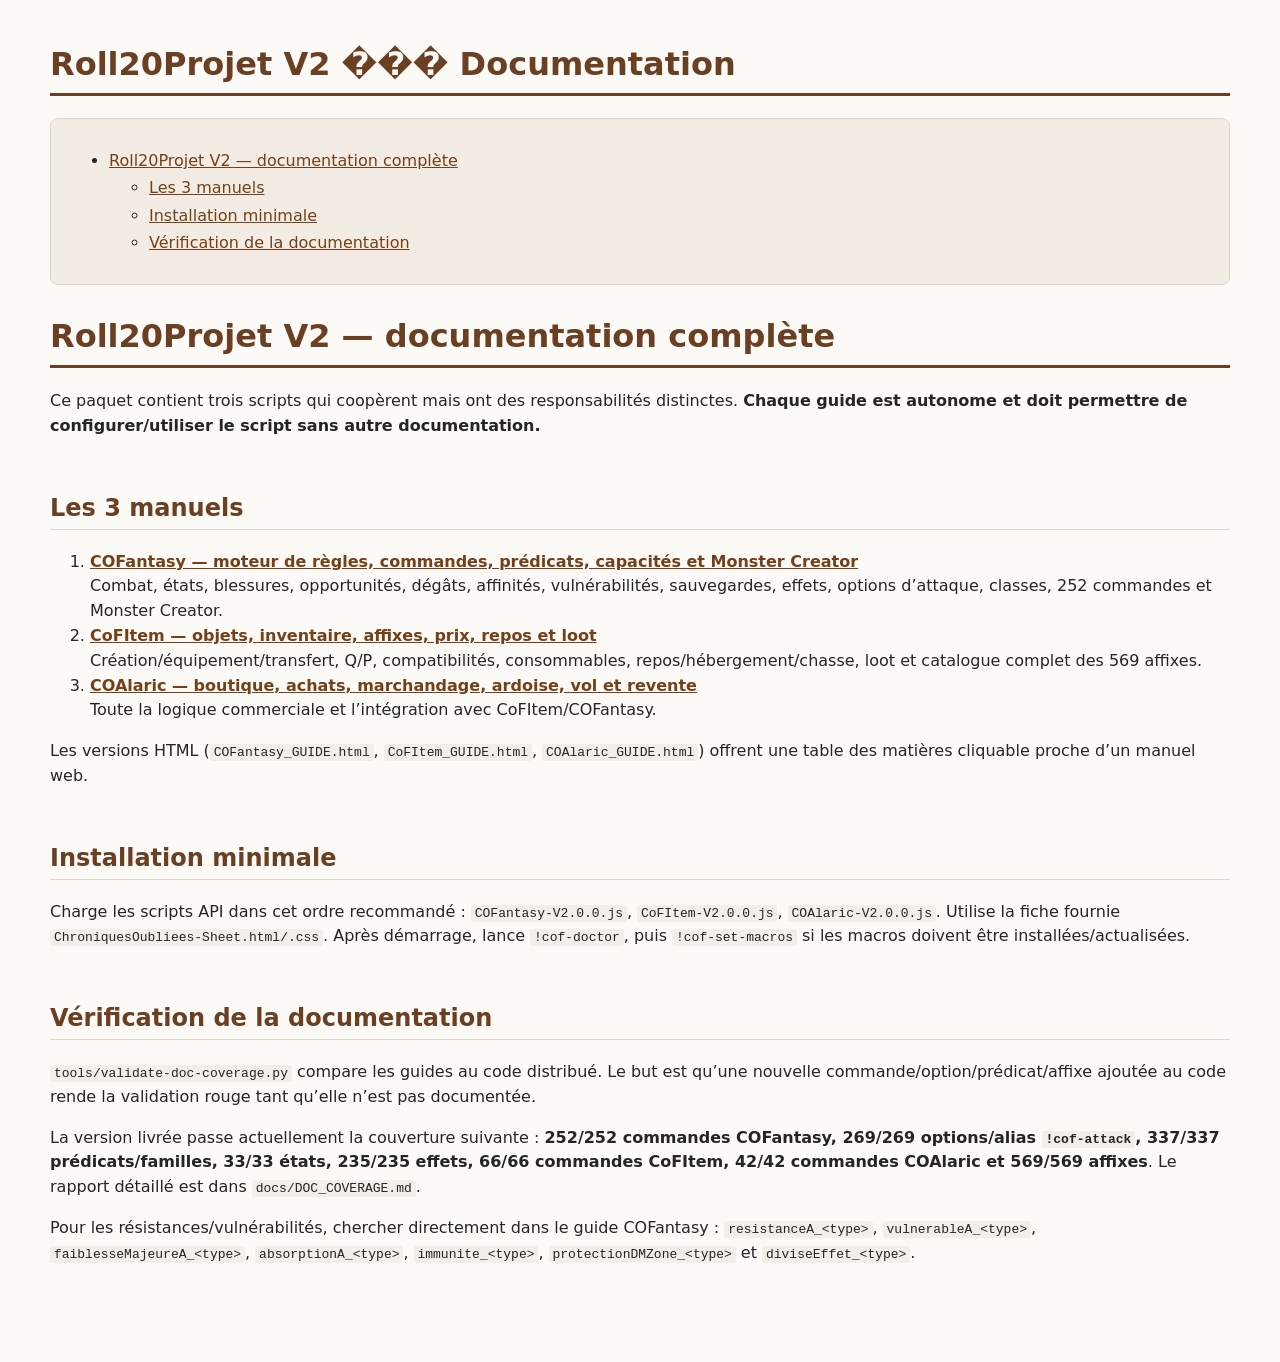
<file: index.html>
<!DOCTYPE html>
<html xmlns="http://www.w3.org/1999/xhtml" lang="" xml:lang="">
<head>
  <meta charset="utf-8" />
  <meta name="generator" content="pandoc" />
  <meta name="viewport" content="width=device-width, initial-scale=1.0, user-scalable=yes" />
  <title>Roll20Projet V2 ��� Documentation</title>
  <style>
    code{white-space: pre-wrap;}
    span.smallcaps{font-variant: small-caps;}
    div.columns{display: flex; gap: min(4vw, 1.5em);}
    div.column{flex: auto; overflow-x: auto;}
    div.hanging-indent{margin-left: 1.5em; text-indent: -1.5em;}
    /* The extra [class] is a hack that increases specificity enough to
       override a similar rule in reveal.js */
    ul.task-list[class]{list-style: none;}
    ul.task-list li input[type="checkbox"] {
      font-size: inherit;
      width: 0.8em;
      margin: 0 0.8em 0.2em -1.6em;
      vertical-align: middle;
    }
    .display.math{display: block; text-align: center; margin: 0.5rem auto;}
  </style>
  <link rel="stylesheet" href="docs/guide.css" />
</head>
<body>
<header id="title-block-header">
<h1 class="title">Roll20Projet V2 ��� Documentation</h1>
</header>
<nav id="TOC" role="doc-toc">
<ul>
<li><a href="#roll20projet-v2-documentation-complète"
id="toc-roll20projet-v2-documentation-complète">Roll20Projet V2 —
documentation complète</a>
<ul>
<li><a href="#les-3-manuels" id="toc-les-3-manuels">Les 3
manuels</a></li>
<li><a href="#installation-minimale"
id="toc-installation-minimale">Installation minimale</a></li>
<li><a href="#vérification-de-la-documentation"
id="toc-vérification-de-la-documentation">Vérification de la
documentation</a></li>
</ul></li>
</ul>
</nav>
<h1 id="roll20projet-v2-documentation-complète">Roll20Projet V2 —
documentation complète</h1>
<p>Ce paquet contient trois scripts qui coopèrent mais ont des
responsabilités distinctes. <strong>Chaque guide est autonome et doit
permettre de configurer/utiliser le script sans autre
documentation.</strong></p>
<h2 id="les-3-manuels">Les 3 manuels</h2>
<ol type="1">
<li><strong><a href="COFantasy_GUIDE.html">COFantasy — moteur de règles,
commandes, prédicats, capacités et Monster Creator</a></strong><br />
Combat, états, blessures, opportunités, dégâts, affinités,
vulnérabilités, sauvegardes, effets, options d’attaque, classes, 252
commandes et Monster Creator.</li>
<li><strong><a href="CoFItem_GUIDE.html">CoFItem — objets, inventaire,
affixes, prix, repos et loot</a></strong><br />
Création/équipement/transfert, Q/P, compatibilités, consommables,
repos/hébergement/chasse, loot et catalogue complet des 569
affixes.</li>
<li><strong><a href="COAlaric_GUIDE.html">COAlaric — boutique, achats,
marchandage, ardoise, vol et revente</a></strong><br />
Toute la logique commerciale et l’intégration avec
CoFItem/COFantasy.</li>
</ol>
<p>Les versions HTML (<code>COFantasy_GUIDE.html</code>,
<code>CoFItem_GUIDE.html</code>, <code>COAlaric_GUIDE.html</code>)
offrent une table des matières cliquable proche d’un manuel web.</p>
<h2 id="installation-minimale">Installation minimale</h2>
<p>Charge les scripts API dans cet ordre recommandé :
<code>COFantasy-V2.0.0.js</code>, <code>CoFItem-V2.0.0.js</code>,
<code>COAlaric-V2.0.0.js</code>. Utilise la fiche fournie
<code>ChroniquesOubliees-Sheet.html/.css</code>. Après démarrage, lance
<code>!cof-doctor</code>, puis <code>!cof-set-macros</code> si les
macros doivent être installées/actualisées.</p>
<h2 id="vérification-de-la-documentation">Vérification de la
documentation</h2>
<p><code>tools/validate-doc-coverage.py</code> compare les guides au
code distribué. Le but est qu’une nouvelle
commande/option/prédicat/affixe ajoutée au code rende la validation
rouge tant qu’elle n’est pas documentée.</p>
<p>La version livrée passe actuellement la couverture suivante :
<strong>252/252 commandes COFantasy, 269/269 options/alias
<code>!cof-attack</code>, 337/337 prédicats/familles, 33/33 états,
235/235 effets, 66/66 commandes CoFItem, 42/42 commandes COAlaric et
569/569 affixes</strong>. Le rapport détaillé est dans
<code>docs/DOC_COVERAGE.md</code>.</p>
<p>Pour les résistances/vulnérabilités, chercher directement dans le
guide COFantasy : <code>resistanceA_&lt;type&gt;</code>,
<code>vulnerableA_&lt;type&gt;</code>,
<code>faiblesseMajeureA_&lt;type&gt;</code>,
<code>absorptionA_&lt;type&gt;</code>,
<code>immunite_&lt;type&gt;</code>,
<code>protectionDMZone_&lt;type&gt;</code> et
<code>diviseEffet_&lt;type&gt;</code>.</p>
</body>
</html>
</file>
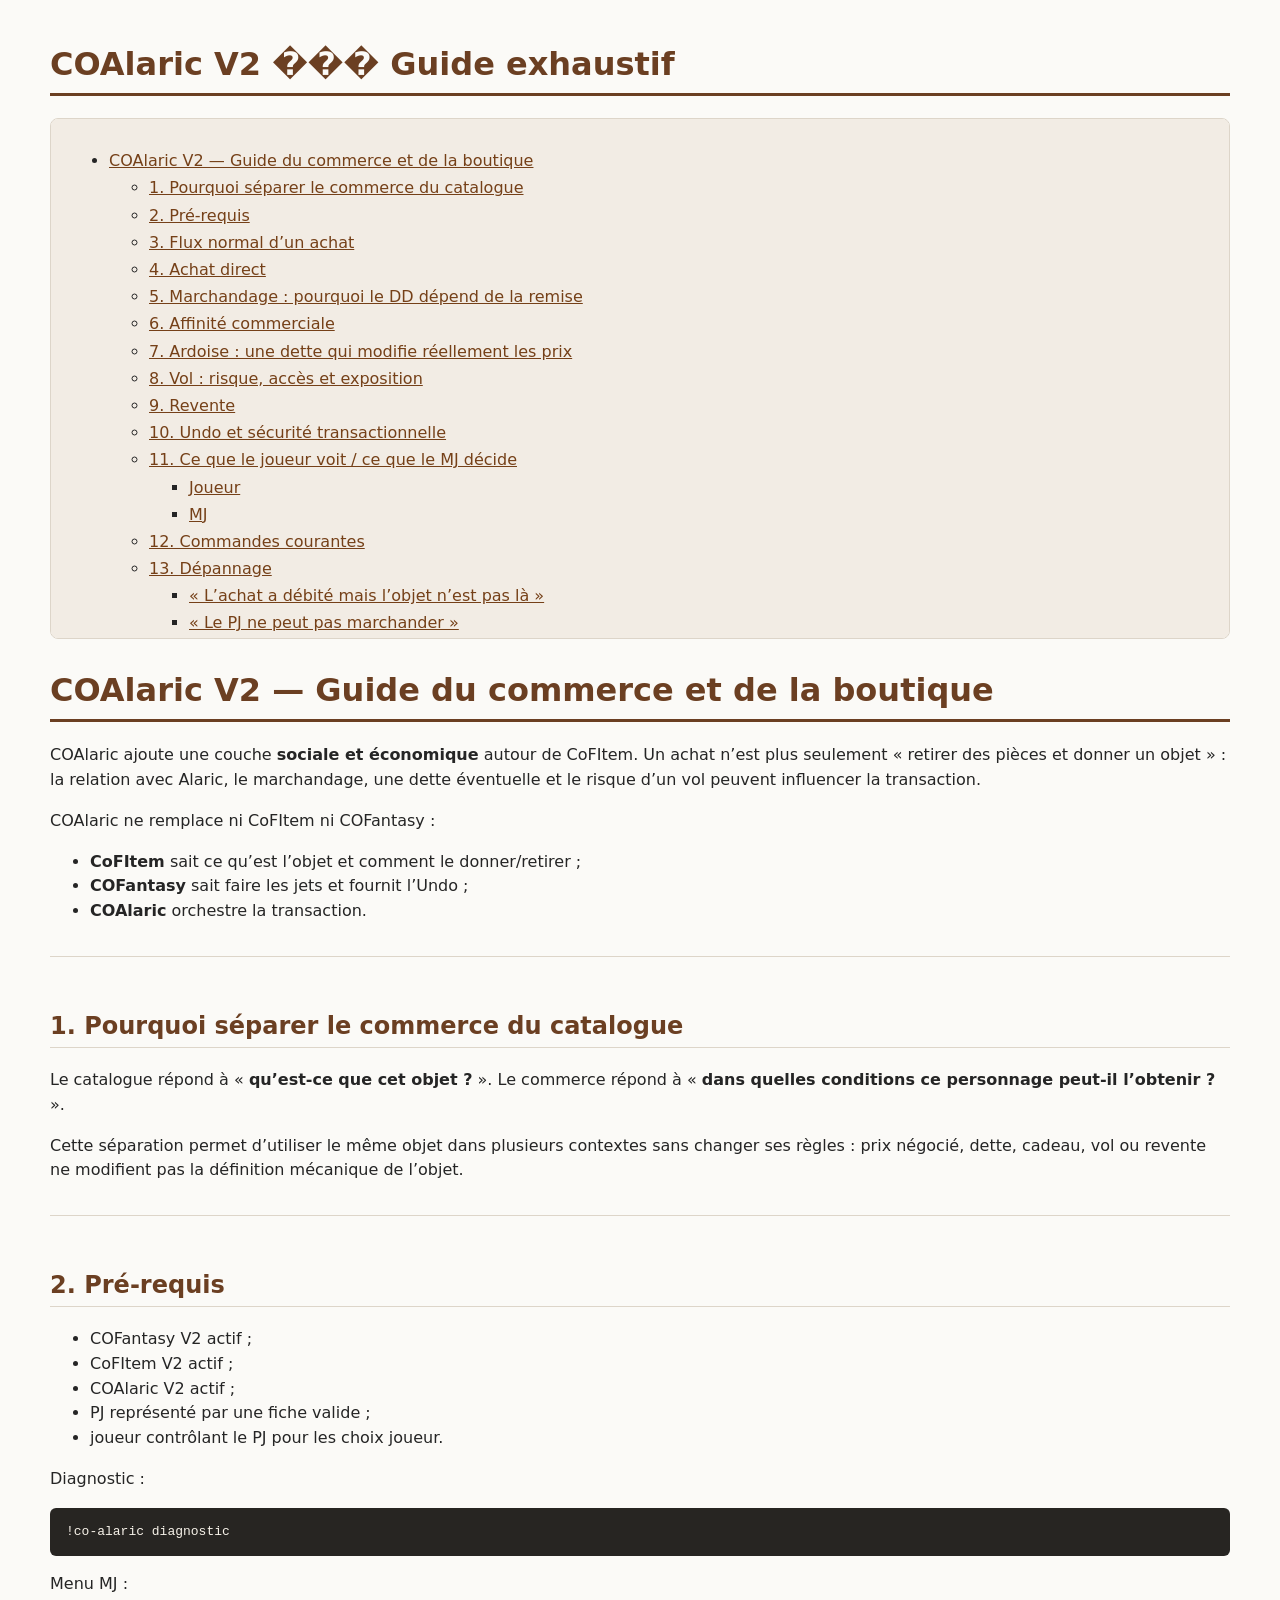
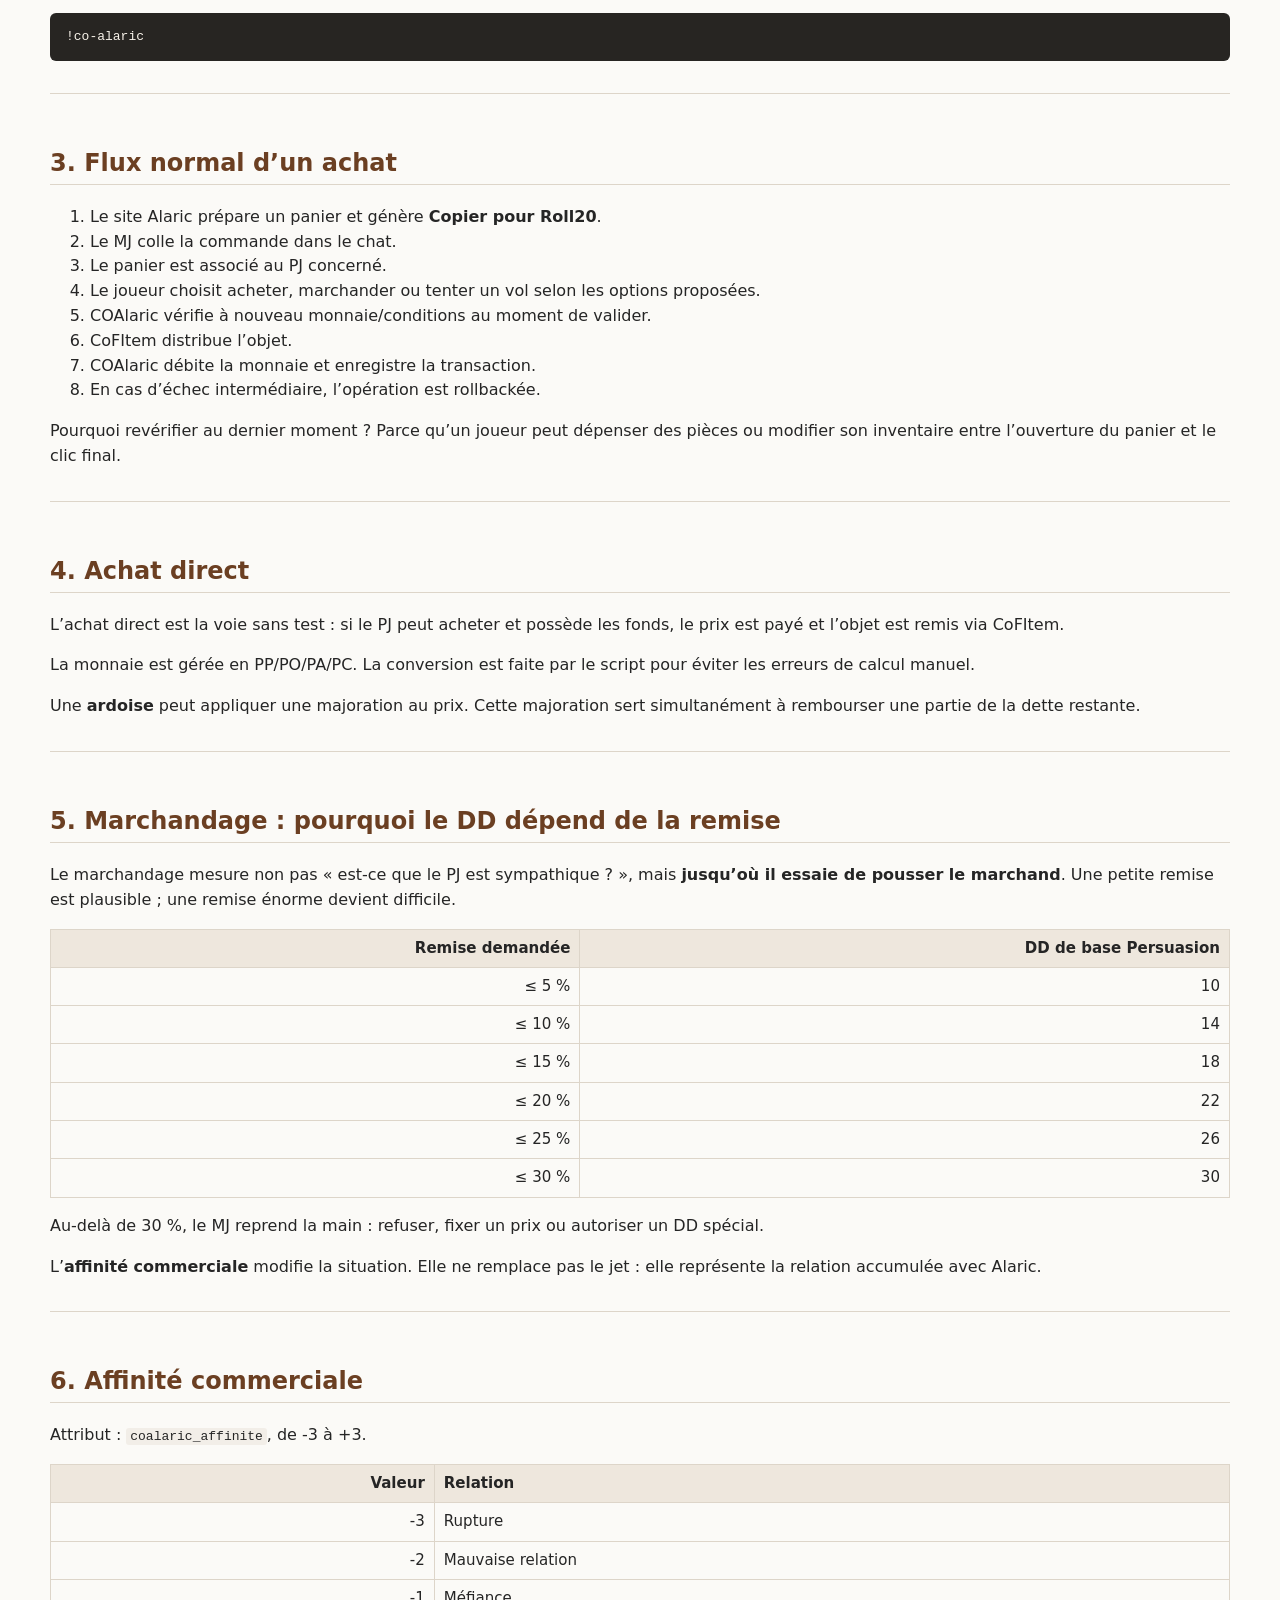
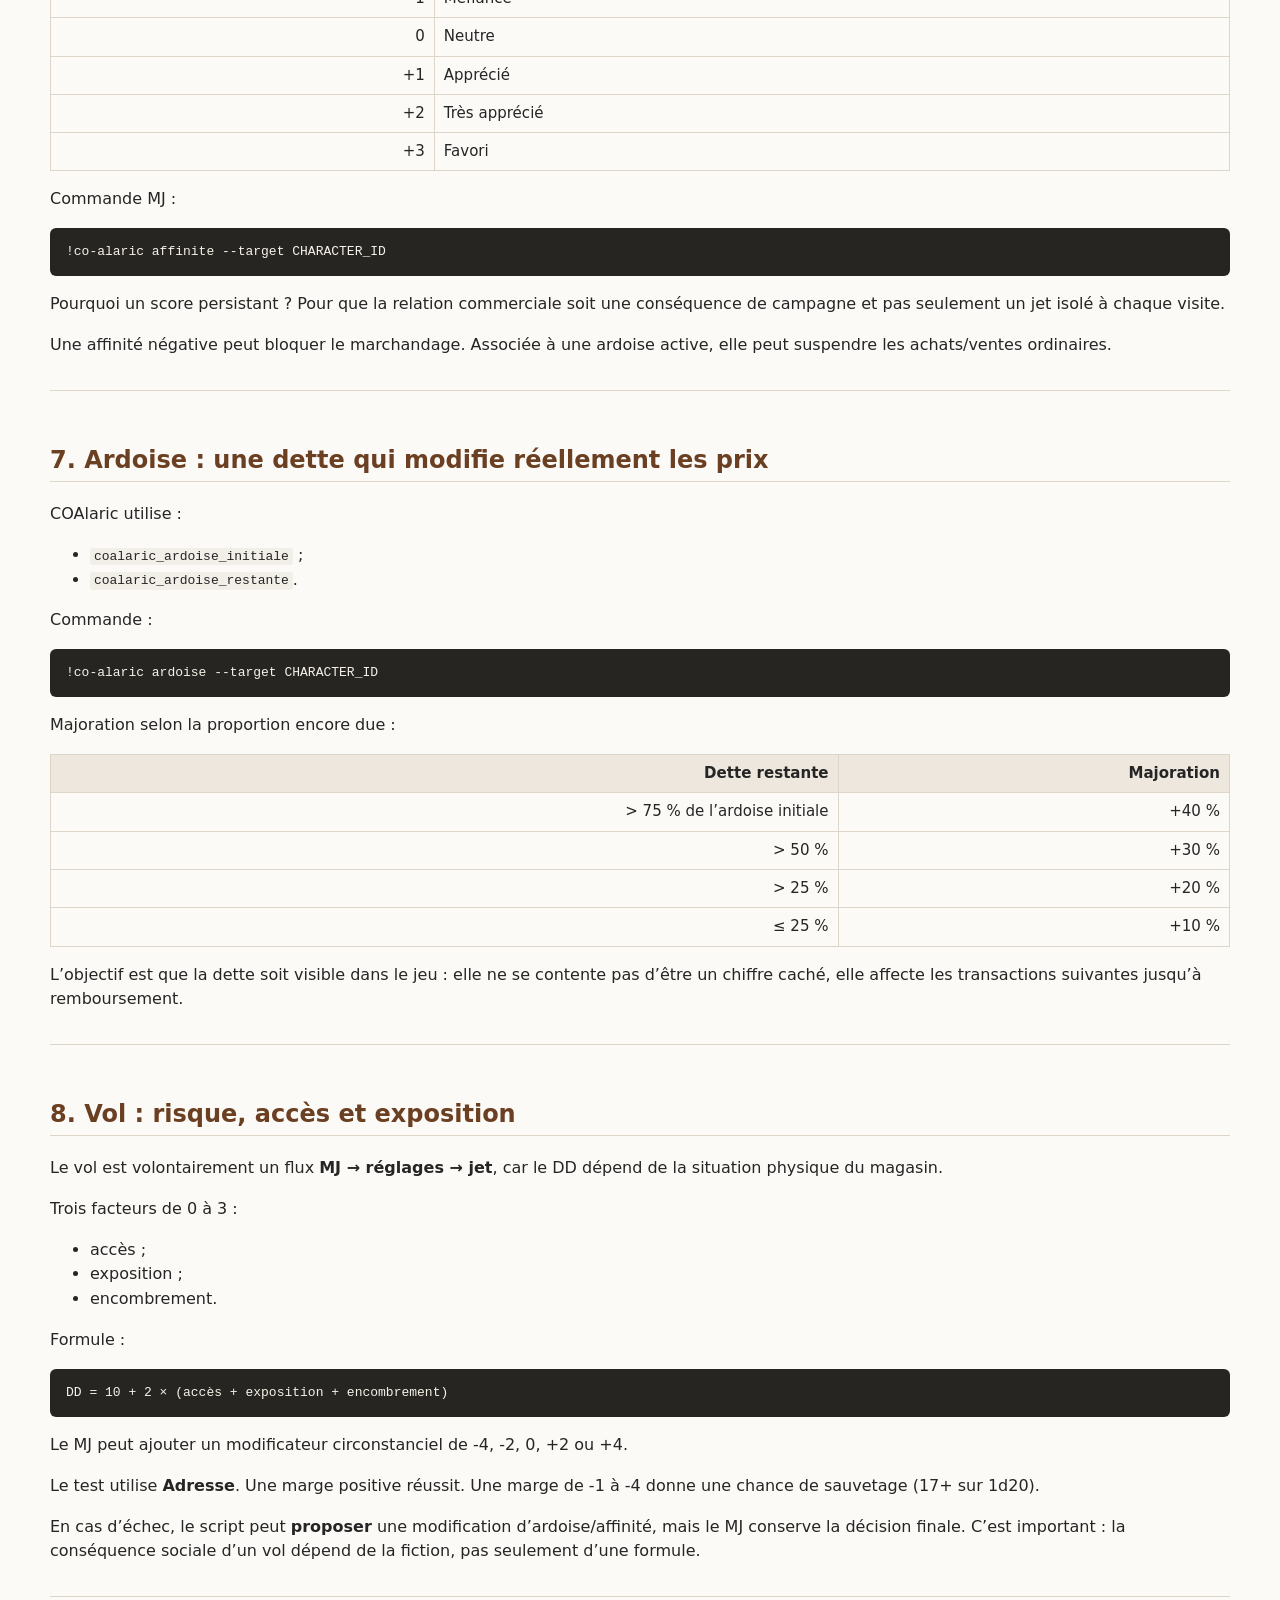
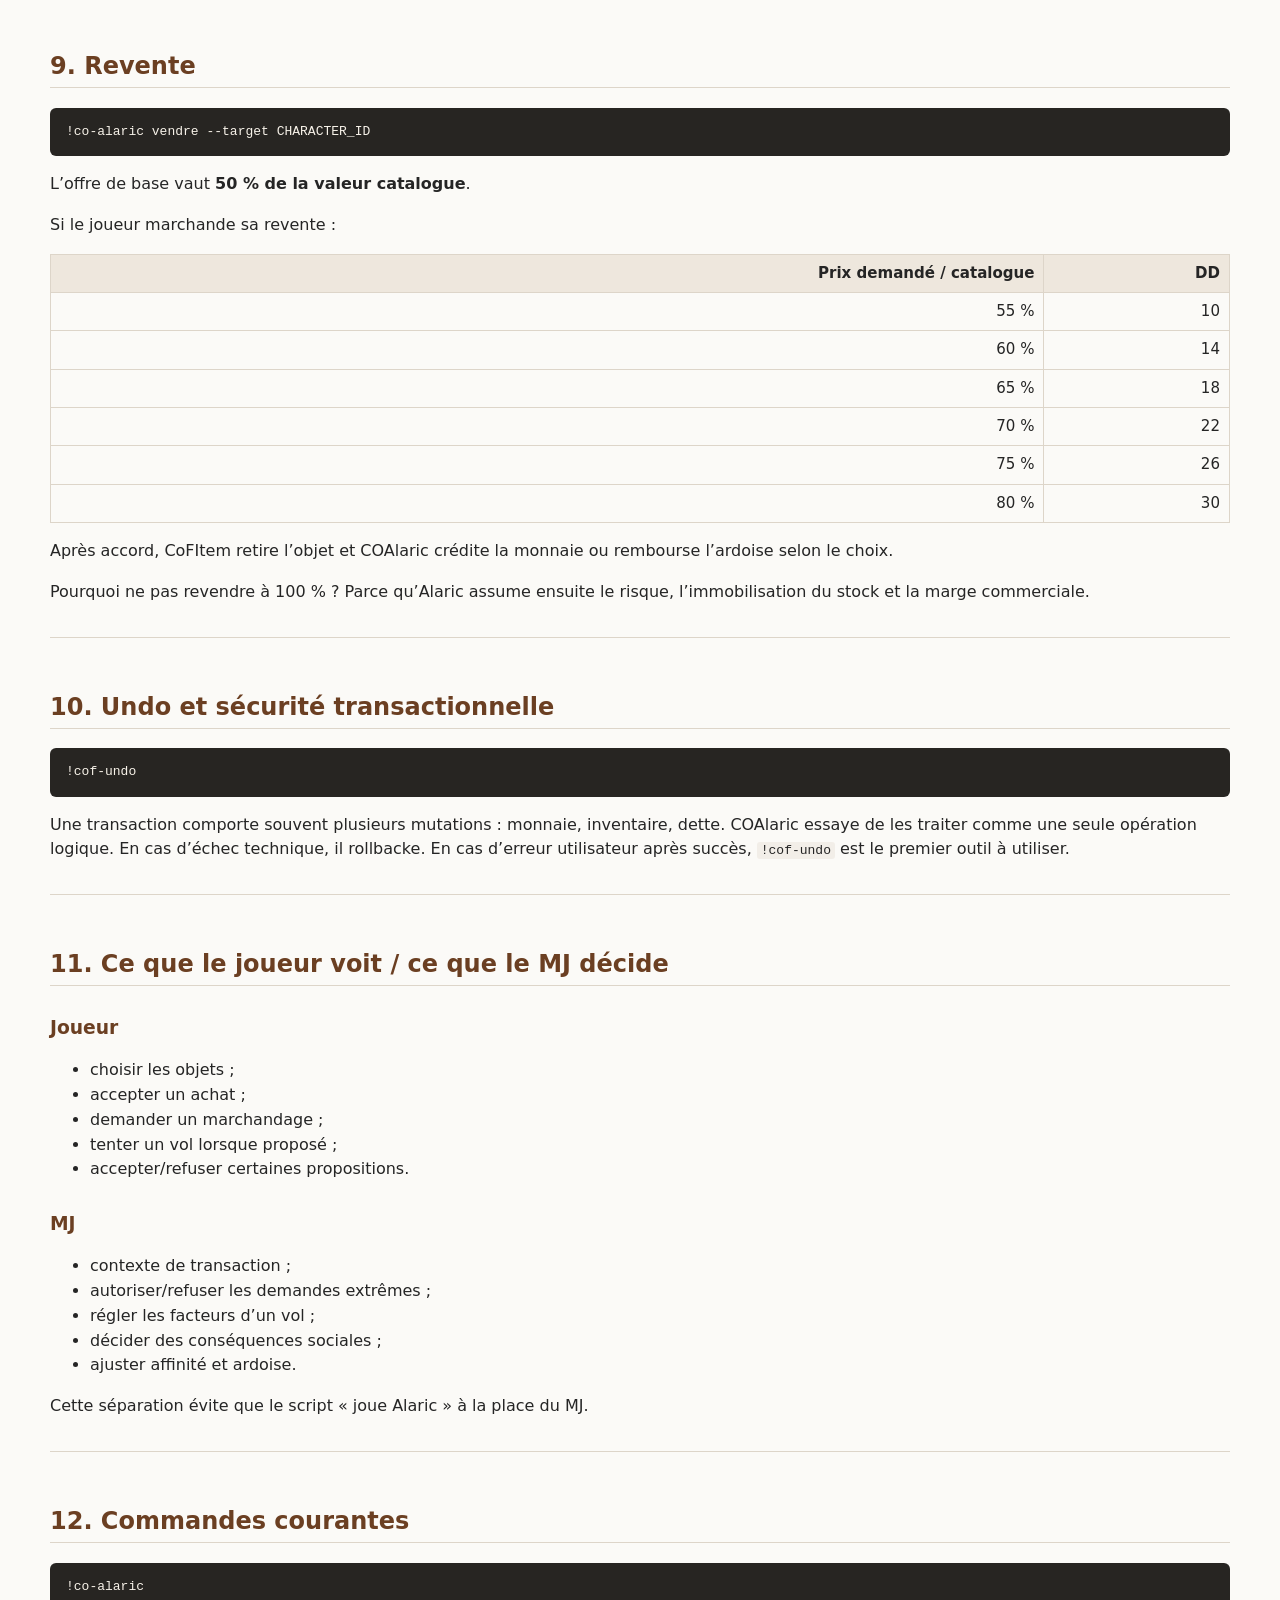
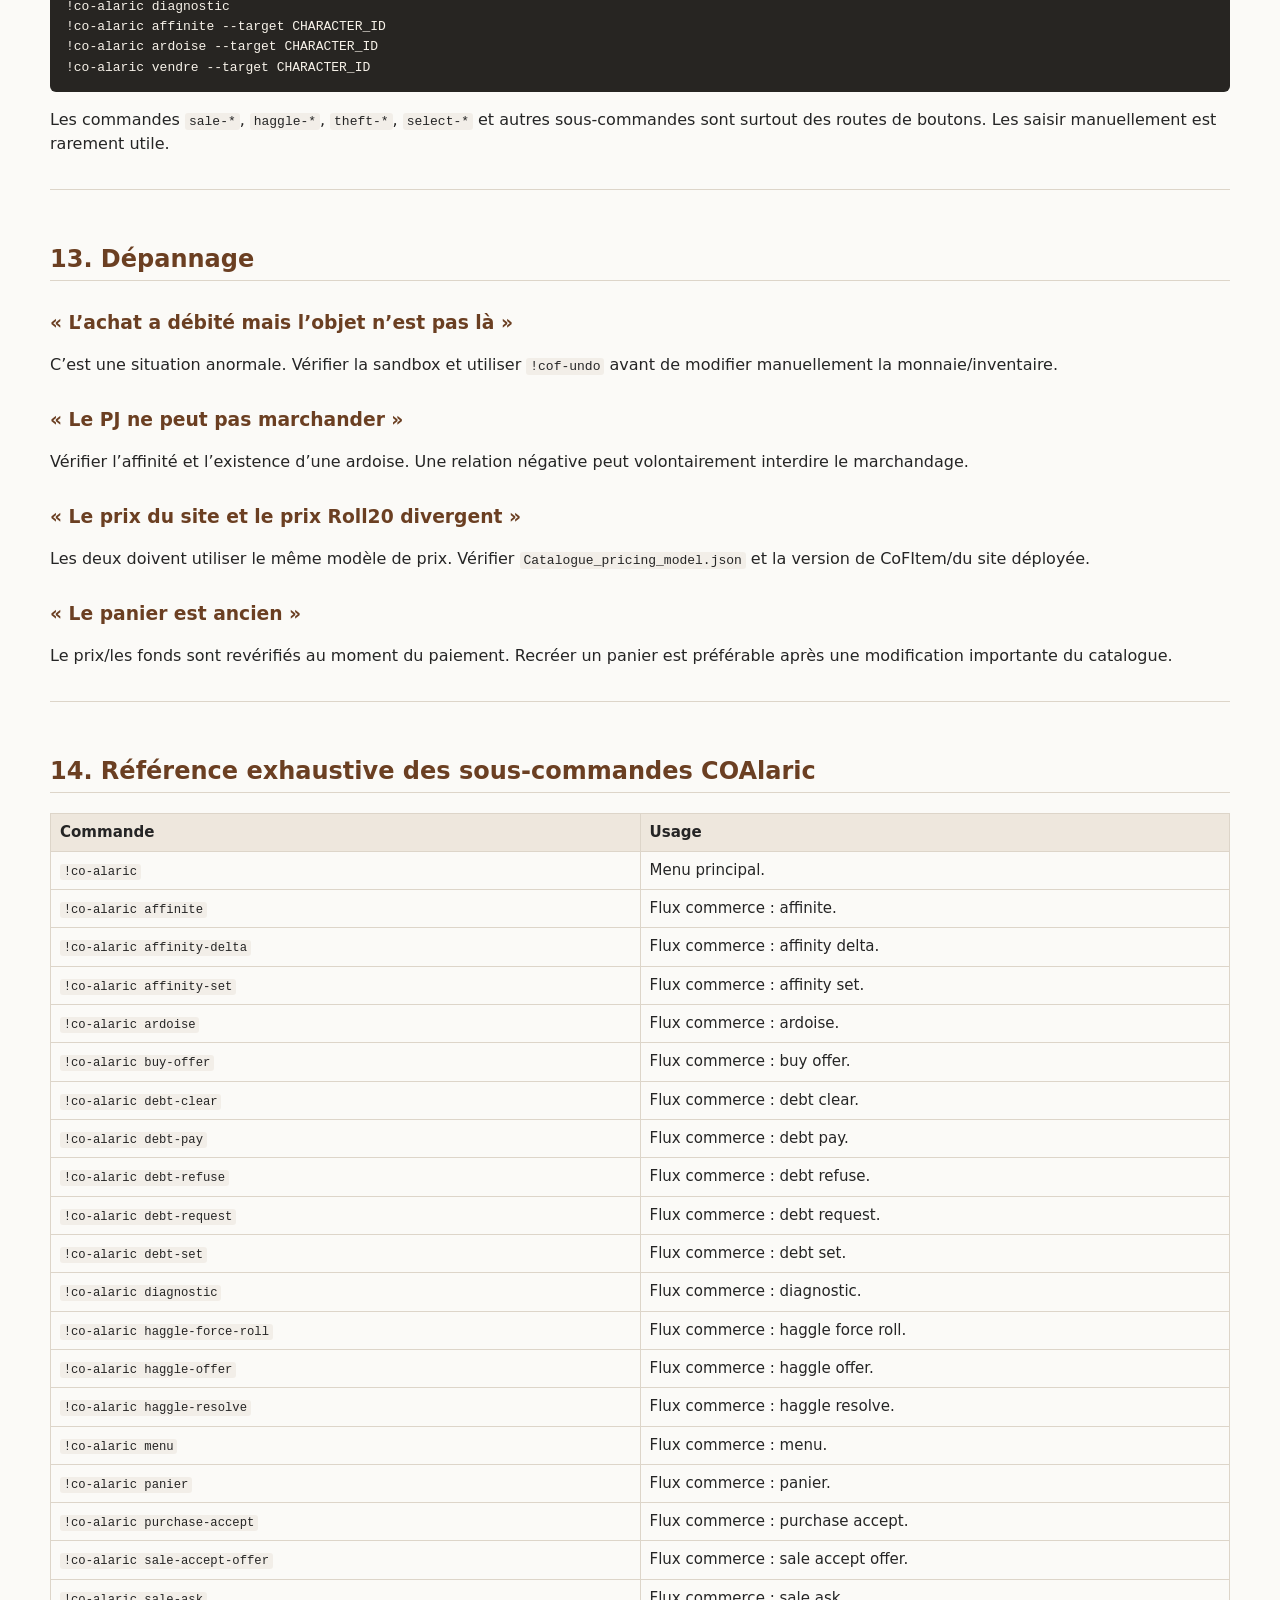
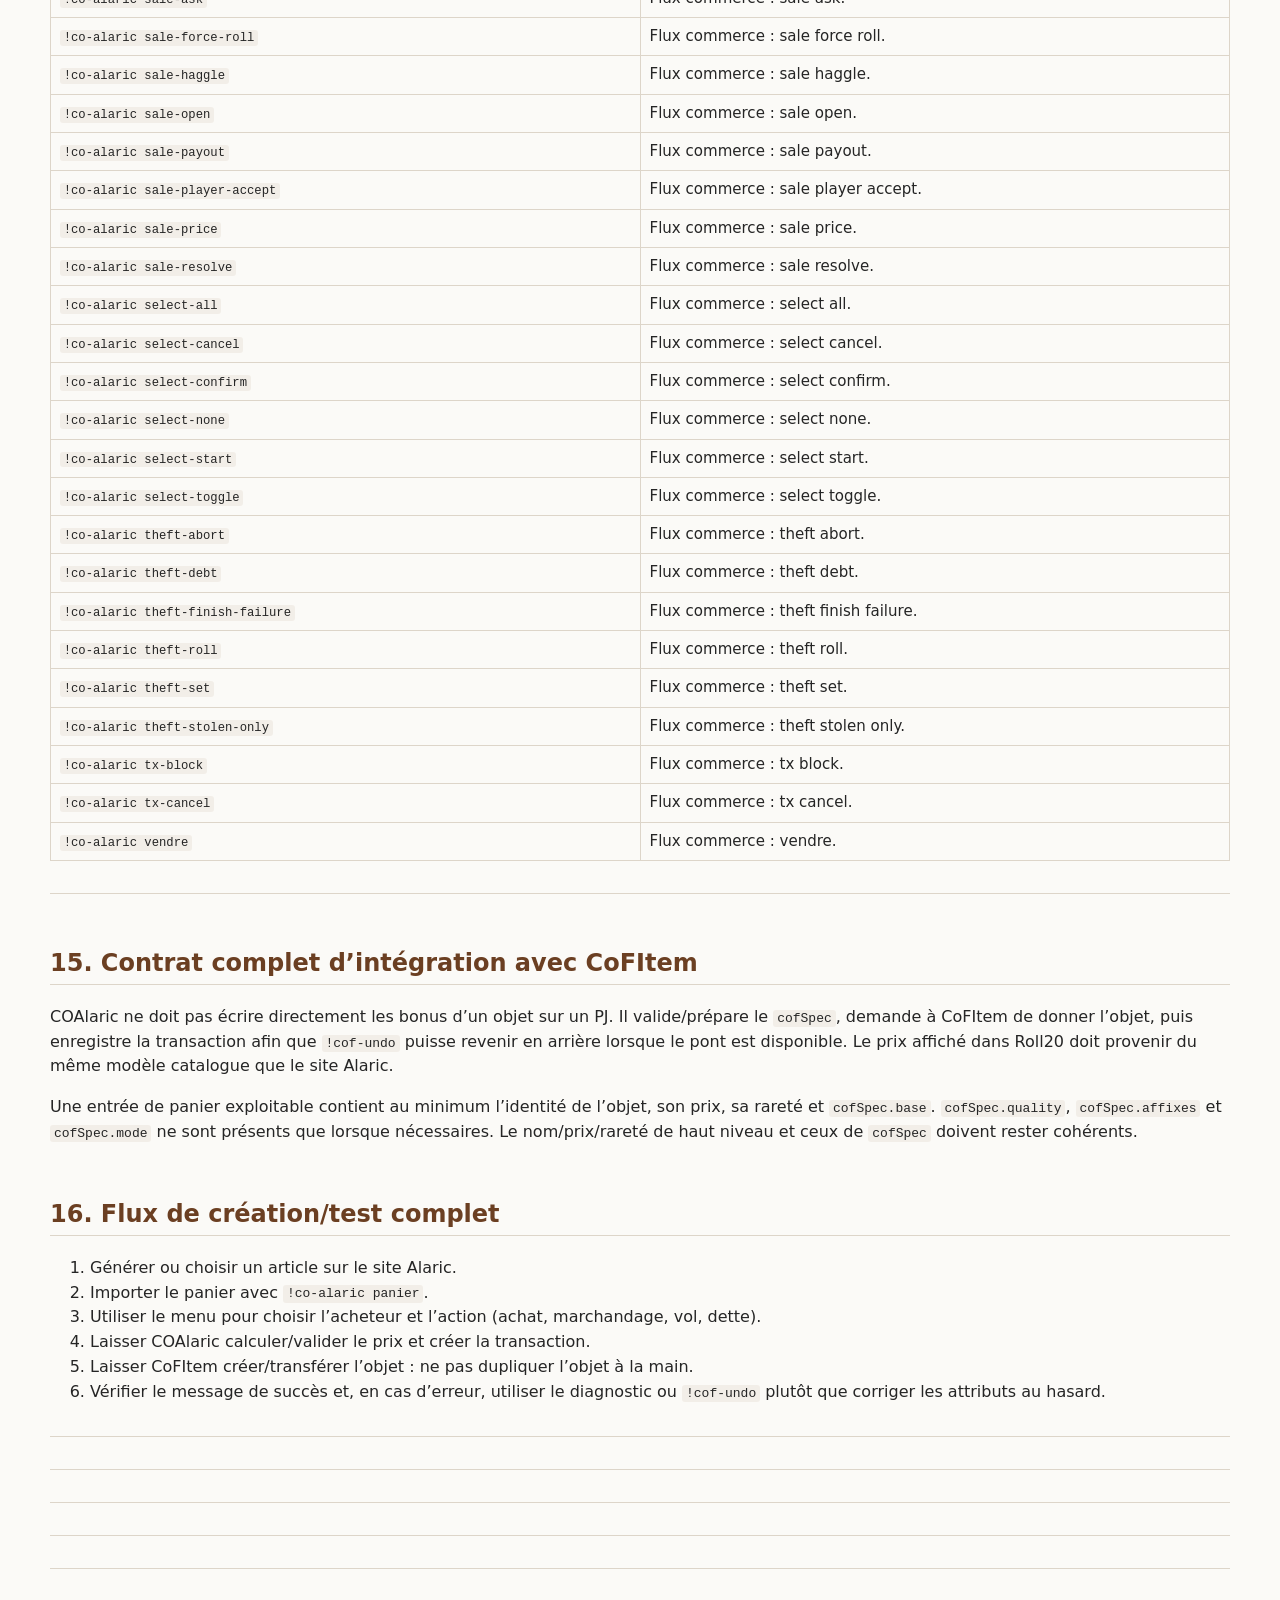
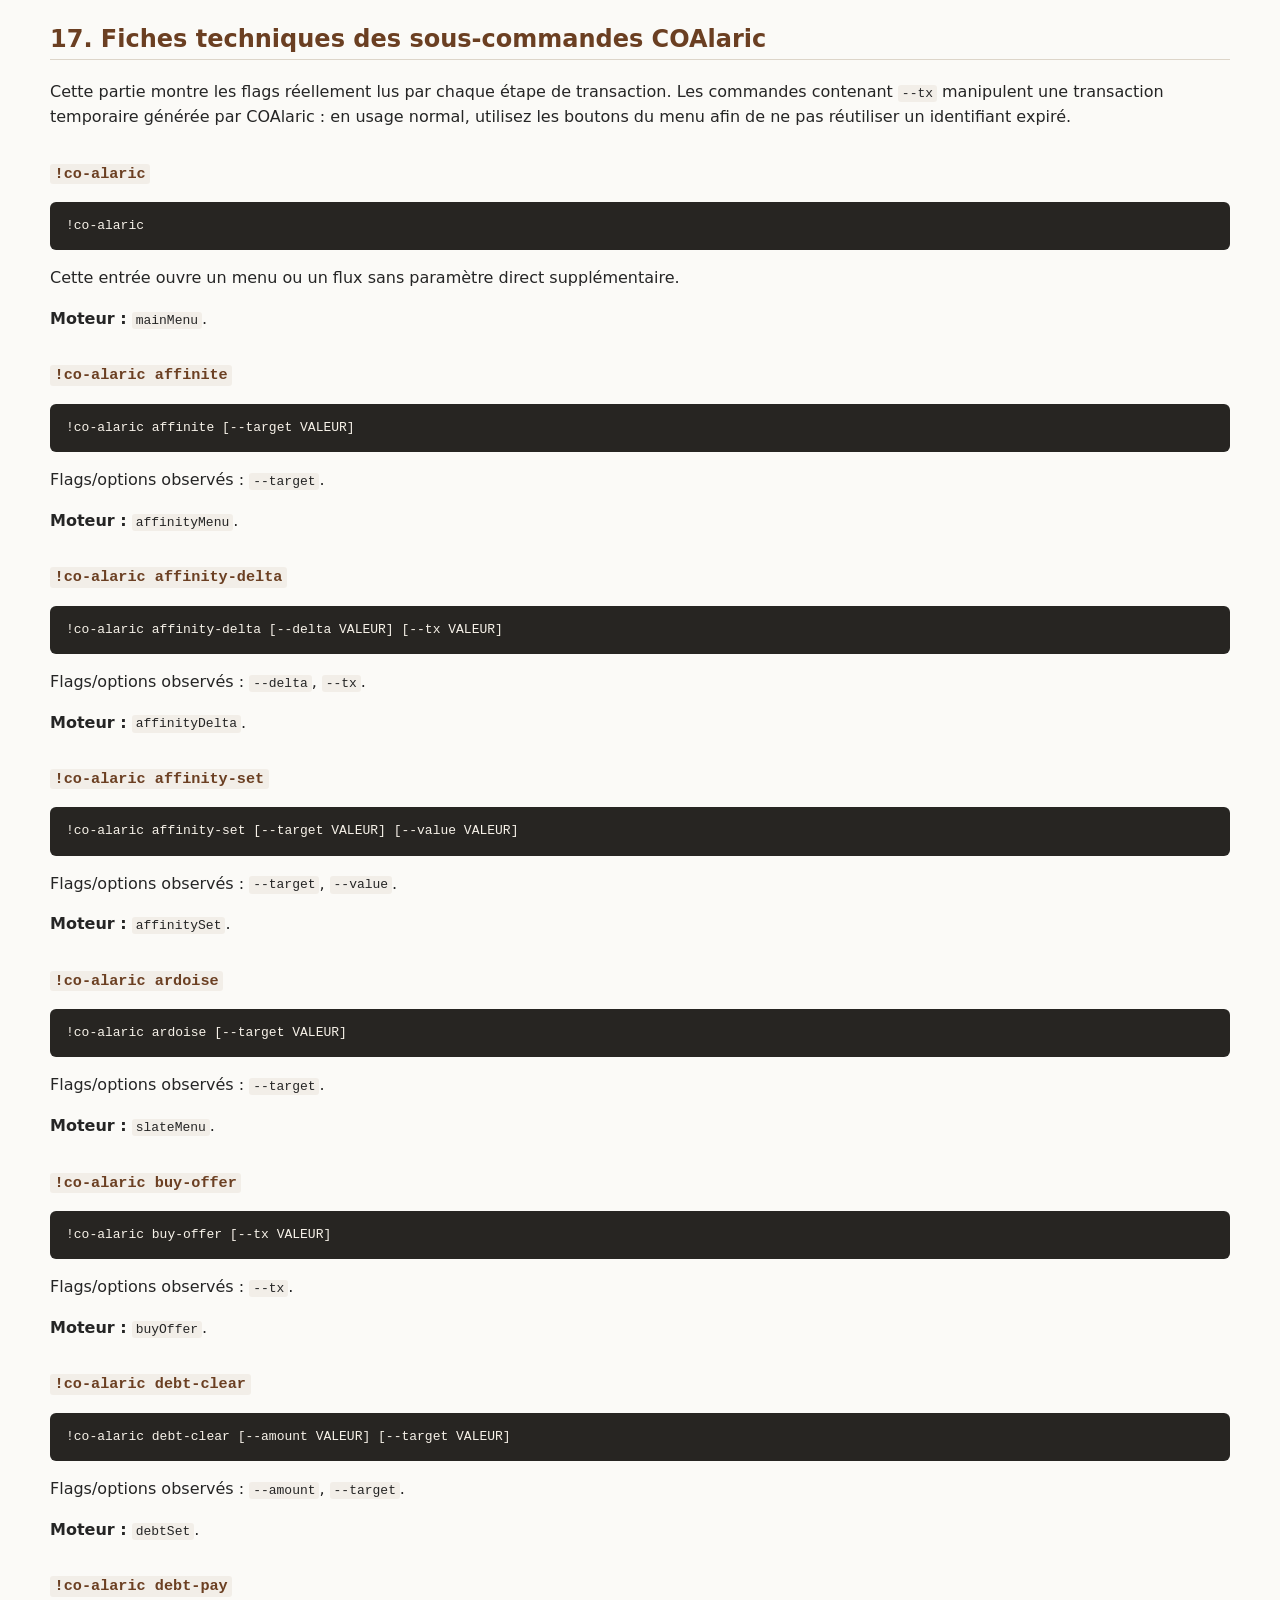
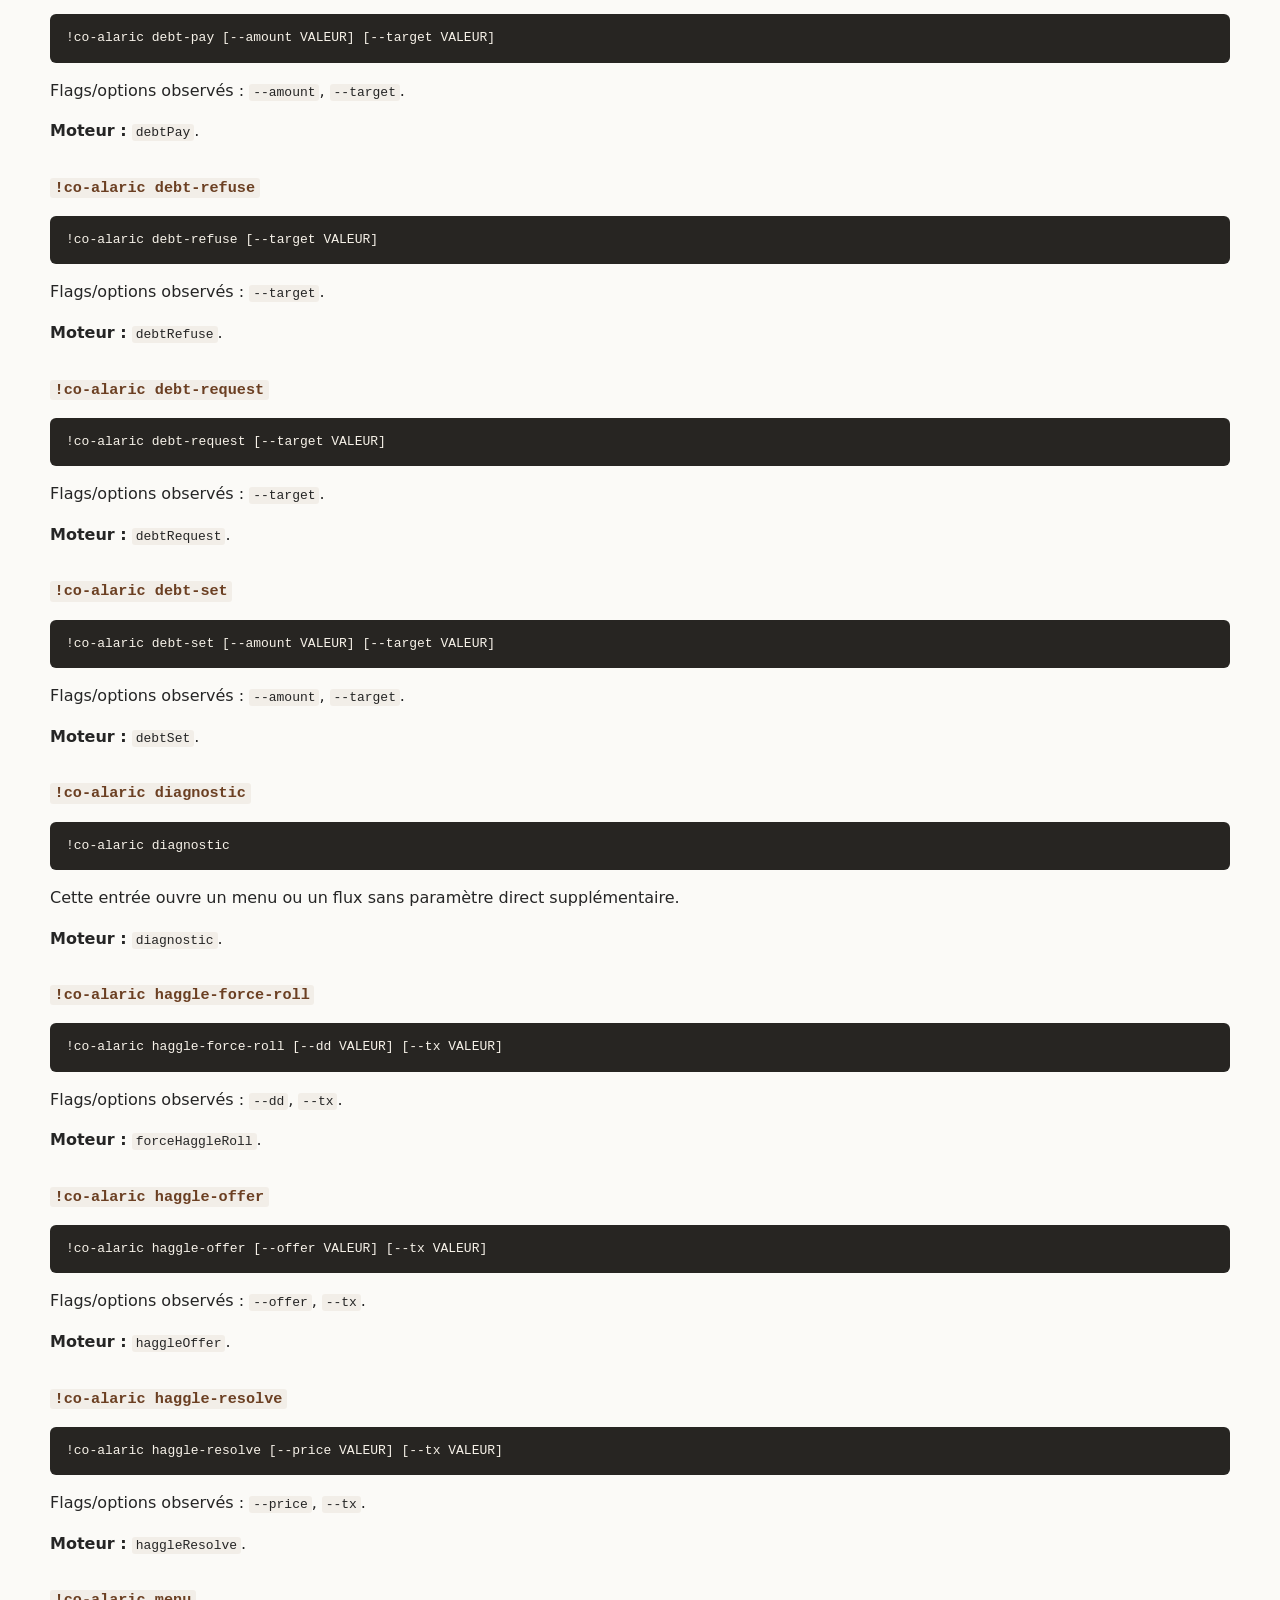
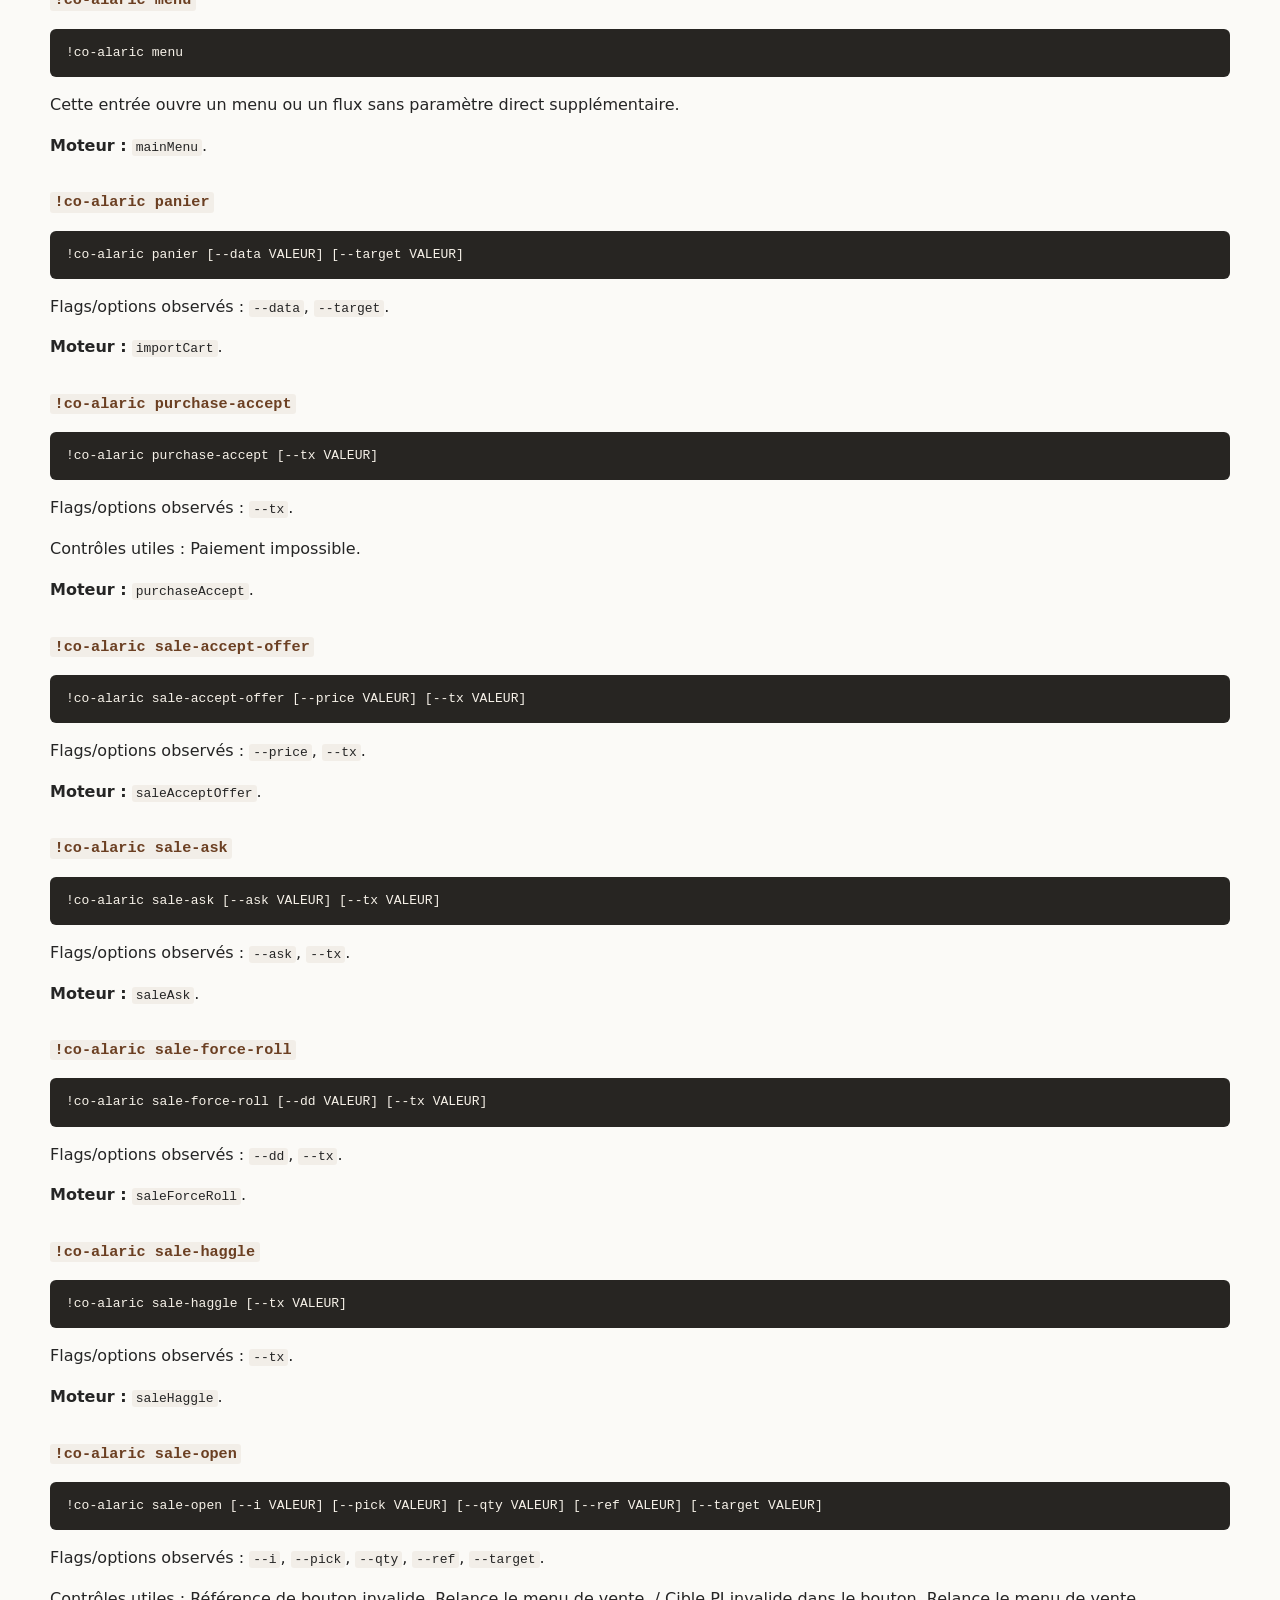
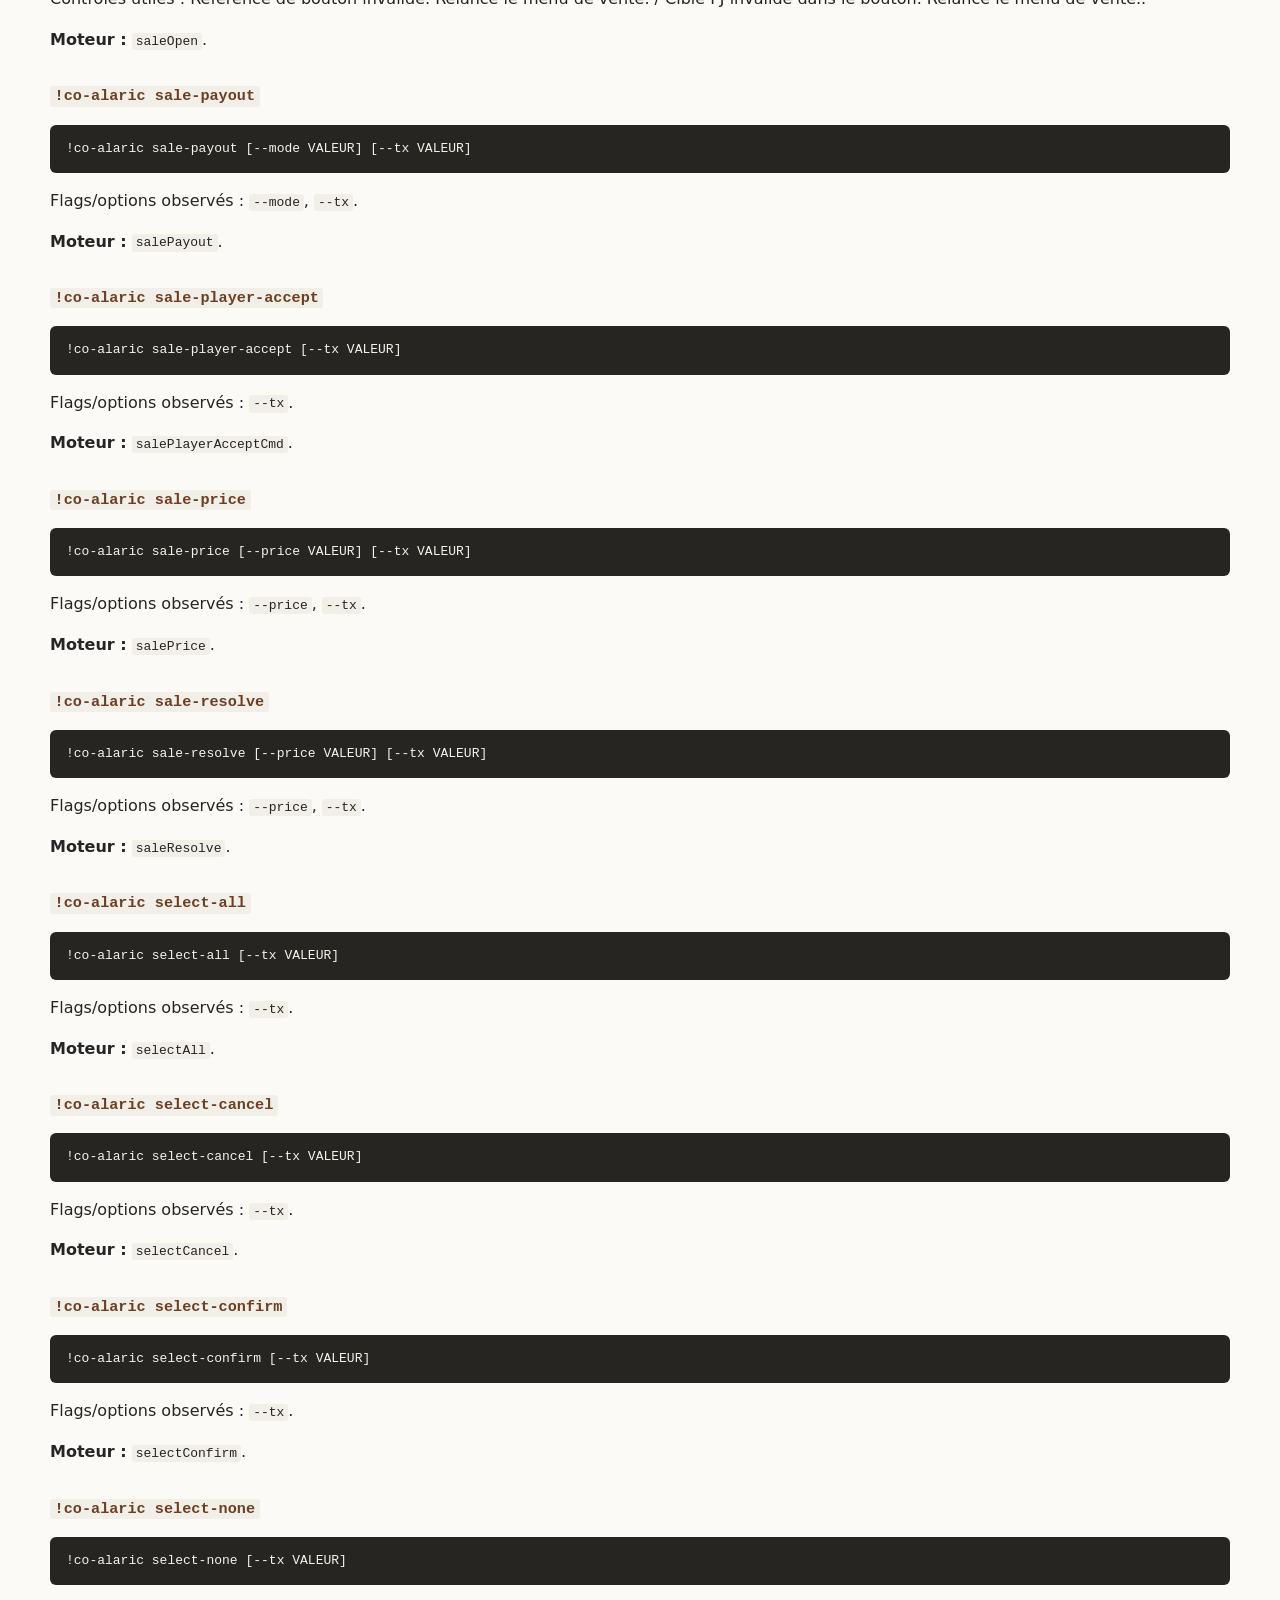
<file: COAlaric_GUIDE.html>
<!DOCTYPE html>
<html xmlns="http://www.w3.org/1999/xhtml" lang="" xml:lang="">
<head>
  <meta charset="utf-8" />
  <meta name="generator" content="pandoc" />
  <meta name="viewport" content="width=device-width, initial-scale=1.0, user-scalable=yes" />
  <title>COAlaric V2 ��� Guide exhaustif</title>
  <style>
    code{white-space: pre-wrap;}
    span.smallcaps{font-variant: small-caps;}
    div.columns{display: flex; gap: min(4vw, 1.5em);}
    div.column{flex: auto; overflow-x: auto;}
    div.hanging-indent{margin-left: 1.5em; text-indent: -1.5em;}
    /* The extra [class] is a hack that increases specificity enough to
       override a similar rule in reveal.js */
    ul.task-list[class]{list-style: none;}
    ul.task-list li input[type="checkbox"] {
      font-size: inherit;
      width: 0.8em;
      margin: 0 0.8em 0.2em -1.6em;
      vertical-align: middle;
    }
    .display.math{display: block; text-align: center; margin: 0.5rem auto;}
  </style>
  <link rel="stylesheet" href="docs/guide.css" />
</head>
<body>
<header id="title-block-header">
<h1 class="title">COAlaric V2 ��� Guide exhaustif</h1>
</header>
<nav id="TOC" role="doc-toc">
<ul>
<li><a href="#coalaric-v2-guide-du-commerce-et-de-la-boutique"
id="toc-coalaric-v2-guide-du-commerce-et-de-la-boutique">COAlaric V2 —
Guide du commerce et de la boutique</a>
<ul>
<li><a href="#pourquoi-séparer-le-commerce-du-catalogue"
id="toc-pourquoi-séparer-le-commerce-du-catalogue">1. Pourquoi séparer
le commerce du catalogue</a></li>
<li><a href="#pré-requis" id="toc-pré-requis">2. Pré-requis</a></li>
<li><a href="#flux-normal-dun-achat" id="toc-flux-normal-dun-achat">3.
Flux normal d’un achat</a></li>
<li><a href="#achat-direct" id="toc-achat-direct">4. Achat
direct</a></li>
<li><a href="#marchandage-pourquoi-le-dd-dépend-de-la-remise"
id="toc-marchandage-pourquoi-le-dd-dépend-de-la-remise">5. Marchandage :
pourquoi le DD dépend de la remise</a></li>
<li><a href="#affinité-commerciale" id="toc-affinité-commerciale">6.
Affinité commerciale</a></li>
<li><a href="#ardoise-une-dette-qui-modifie-réellement-les-prix"
id="toc-ardoise-une-dette-qui-modifie-réellement-les-prix">7. Ardoise :
une dette qui modifie réellement les prix</a></li>
<li><a href="#vol-risque-accès-et-exposition"
id="toc-vol-risque-accès-et-exposition">8. Vol : risque, accès et
exposition</a></li>
<li><a href="#revente" id="toc-revente">9. Revente</a></li>
<li><a href="#undo-et-sécurité-transactionnelle"
id="toc-undo-et-sécurité-transactionnelle">10. Undo et sécurité
transactionnelle</a></li>
<li><a href="#ce-que-le-joueur-voit-ce-que-le-mj-décide"
id="toc-ce-que-le-joueur-voit-ce-que-le-mj-décide">11. Ce que le joueur
voit / ce que le MJ décide</a>
<ul>
<li><a href="#joueur" id="toc-joueur">Joueur</a></li>
<li><a href="#mj" id="toc-mj">MJ</a></li>
</ul></li>
<li><a href="#commandes-courantes" id="toc-commandes-courantes">12.
Commandes courantes</a></li>
<li><a href="#dépannage" id="toc-dépannage">13. Dépannage</a>
<ul>
<li><a href="#lachat-a-débité-mais-lobjet-nest-pas-là"
id="toc-lachat-a-débité-mais-lobjet-nest-pas-là">« L’achat a débité mais
l’objet n’est pas là »</a></li>
<li><a href="#le-pj-ne-peut-pas-marchander"
id="toc-le-pj-ne-peut-pas-marchander">« Le PJ ne peut pas marchander
»</a></li>
<li><a href="#le-prix-du-site-et-le-prix-roll20-divergent"
id="toc-le-prix-du-site-et-le-prix-roll20-divergent">« Le prix du site
et le prix Roll20 divergent »</a></li>
<li><a href="#le-panier-est-ancien" id="toc-le-panier-est-ancien">« Le
panier est ancien »</a></li>
</ul></li>
<li><a href="#référence-exhaustive-des-sous-commandes-coalaric"
id="toc-référence-exhaustive-des-sous-commandes-coalaric">14. Référence
exhaustive des sous-commandes COAlaric</a></li>
<li><a href="#contrat-complet-dintégration-avec-cofitem"
id="toc-contrat-complet-dintégration-avec-cofitem">15. Contrat complet
d’intégration avec CoFItem</a></li>
<li><a href="#flux-de-créationtest-complet"
id="toc-flux-de-créationtest-complet">16. Flux de création/test
complet</a></li>
<li><a href="#fiches-techniques-des-sous-commandes-coalaric"
id="toc-fiches-techniques-des-sous-commandes-coalaric">17. Fiches
techniques des sous-commandes COAlaric</a>
<ul>
<li><a href="#co-alaric"
id="toc-co-alaric"><code>!co-alaric</code></a></li>
<li><a href="#co-alaric-affinite"
id="toc-co-alaric-affinite"><code>!co-alaric affinite</code></a></li>
<li><a href="#co-alaric-affinity-delta"
id="toc-co-alaric-affinity-delta"><code>!co-alaric affinity-delta</code></a></li>
<li><a href="#co-alaric-affinity-set"
id="toc-co-alaric-affinity-set"><code>!co-alaric affinity-set</code></a></li>
<li><a href="#co-alaric-ardoise"
id="toc-co-alaric-ardoise"><code>!co-alaric ardoise</code></a></li>
<li><a href="#co-alaric-buy-offer"
id="toc-co-alaric-buy-offer"><code>!co-alaric buy-offer</code></a></li>
<li><a href="#co-alaric-debt-clear"
id="toc-co-alaric-debt-clear"><code>!co-alaric debt-clear</code></a></li>
<li><a href="#co-alaric-debt-pay"
id="toc-co-alaric-debt-pay"><code>!co-alaric debt-pay</code></a></li>
<li><a href="#co-alaric-debt-refuse"
id="toc-co-alaric-debt-refuse"><code>!co-alaric debt-refuse</code></a></li>
<li><a href="#co-alaric-debt-request"
id="toc-co-alaric-debt-request"><code>!co-alaric debt-request</code></a></li>
<li><a href="#co-alaric-debt-set"
id="toc-co-alaric-debt-set"><code>!co-alaric debt-set</code></a></li>
<li><a href="#co-alaric-diagnostic"
id="toc-co-alaric-diagnostic"><code>!co-alaric diagnostic</code></a></li>
<li><a href="#co-alaric-haggle-force-roll"
id="toc-co-alaric-haggle-force-roll"><code>!co-alaric haggle-force-roll</code></a></li>
<li><a href="#co-alaric-haggle-offer"
id="toc-co-alaric-haggle-offer"><code>!co-alaric haggle-offer</code></a></li>
<li><a href="#co-alaric-haggle-resolve"
id="toc-co-alaric-haggle-resolve"><code>!co-alaric haggle-resolve</code></a></li>
<li><a href="#co-alaric-menu"
id="toc-co-alaric-menu"><code>!co-alaric menu</code></a></li>
<li><a href="#co-alaric-panier"
id="toc-co-alaric-panier"><code>!co-alaric panier</code></a></li>
<li><a href="#co-alaric-purchase-accept"
id="toc-co-alaric-purchase-accept"><code>!co-alaric purchase-accept</code></a></li>
<li><a href="#co-alaric-sale-accept-offer"
id="toc-co-alaric-sale-accept-offer"><code>!co-alaric sale-accept-offer</code></a></li>
<li><a href="#co-alaric-sale-ask"
id="toc-co-alaric-sale-ask"><code>!co-alaric sale-ask</code></a></li>
<li><a href="#co-alaric-sale-force-roll"
id="toc-co-alaric-sale-force-roll"><code>!co-alaric sale-force-roll</code></a></li>
<li><a href="#co-alaric-sale-haggle"
id="toc-co-alaric-sale-haggle"><code>!co-alaric sale-haggle</code></a></li>
<li><a href="#co-alaric-sale-open"
id="toc-co-alaric-sale-open"><code>!co-alaric sale-open</code></a></li>
<li><a href="#co-alaric-sale-payout"
id="toc-co-alaric-sale-payout"><code>!co-alaric sale-payout</code></a></li>
<li><a href="#co-alaric-sale-player-accept"
id="toc-co-alaric-sale-player-accept"><code>!co-alaric sale-player-accept</code></a></li>
<li><a href="#co-alaric-sale-price"
id="toc-co-alaric-sale-price"><code>!co-alaric sale-price</code></a></li>
<li><a href="#co-alaric-sale-resolve"
id="toc-co-alaric-sale-resolve"><code>!co-alaric sale-resolve</code></a></li>
<li><a href="#co-alaric-select-all"
id="toc-co-alaric-select-all"><code>!co-alaric select-all</code></a></li>
<li><a href="#co-alaric-select-cancel"
id="toc-co-alaric-select-cancel"><code>!co-alaric select-cancel</code></a></li>
<li><a href="#co-alaric-select-confirm"
id="toc-co-alaric-select-confirm"><code>!co-alaric select-confirm</code></a></li>
<li><a href="#co-alaric-select-none"
id="toc-co-alaric-select-none"><code>!co-alaric select-none</code></a></li>
<li><a href="#co-alaric-select-start"
id="toc-co-alaric-select-start"><code>!co-alaric select-start</code></a></li>
<li><a href="#co-alaric-select-toggle"
id="toc-co-alaric-select-toggle"><code>!co-alaric select-toggle</code></a></li>
<li><a href="#co-alaric-theft-abort"
id="toc-co-alaric-theft-abort"><code>!co-alaric theft-abort</code></a></li>
<li><a href="#co-alaric-theft-debt"
id="toc-co-alaric-theft-debt"><code>!co-alaric theft-debt</code></a></li>
<li><a href="#co-alaric-theft-finish-failure"
id="toc-co-alaric-theft-finish-failure"><code>!co-alaric theft-finish-failure</code></a></li>
<li><a href="#co-alaric-theft-roll"
id="toc-co-alaric-theft-roll"><code>!co-alaric theft-roll</code></a></li>
<li><a href="#co-alaric-theft-set"
id="toc-co-alaric-theft-set"><code>!co-alaric theft-set</code></a></li>
<li><a href="#co-alaric-theft-stolen-only"
id="toc-co-alaric-theft-stolen-only"><code>!co-alaric theft-stolen-only</code></a></li>
<li><a href="#co-alaric-tx-block"
id="toc-co-alaric-tx-block"><code>!co-alaric tx-block</code></a></li>
<li><a href="#co-alaric-tx-cancel"
id="toc-co-alaric-tx-cancel"><code>!co-alaric tx-cancel</code></a></li>
<li><a href="#co-alaric-vendre"
id="toc-co-alaric-vendre"><code>!co-alaric vendre</code></a></li>
</ul></li>
</ul></li>
</ul>
</nav>
<h1 id="coalaric-v2-guide-du-commerce-et-de-la-boutique">COAlaric V2 —
Guide du commerce et de la boutique</h1>
<p>COAlaric ajoute une couche <strong>sociale et économique</strong>
autour de CoFItem. Un achat n’est plus seulement « retirer des pièces et
donner un objet » : la relation avec Alaric, le marchandage, une dette
éventuelle et le risque d’un vol peuvent influencer la transaction.</p>
<p>COAlaric ne remplace ni CoFItem ni COFantasy :</p>
<ul>
<li><strong>CoFItem</strong> sait ce qu’est l’objet et comment le
donner/retirer ;</li>
<li><strong>COFantasy</strong> sait faire les jets et fournit l’Undo
;</li>
<li><strong>COAlaric</strong> orchestre la transaction.</li>
</ul>
<hr />
<h2 id="pourquoi-séparer-le-commerce-du-catalogue">1. Pourquoi séparer
le commerce du catalogue</h2>
<p>Le catalogue répond à « <strong>qu’est-ce que cet objet ?</strong> ».
Le commerce répond à « <strong>dans quelles conditions ce personnage
peut-il l’obtenir ?</strong> ».</p>
<p>Cette séparation permet d’utiliser le même objet dans plusieurs
contextes sans changer ses règles : prix négocié, dette, cadeau, vol ou
revente ne modifient pas la définition mécanique de l’objet.</p>
<hr />
<h2 id="pré-requis">2. Pré-requis</h2>
<ul>
<li>COFantasy V2 actif ;</li>
<li>CoFItem V2 actif ;</li>
<li>COAlaric V2 actif ;</li>
<li>PJ représenté par une fiche valide ;</li>
<li>joueur contrôlant le PJ pour les choix joueur.</li>
</ul>
<p>Diagnostic :</p>
<pre class="text"><code>!co-alaric diagnostic</code></pre>
<p>Menu MJ :</p>
<pre class="text"><code>!co-alaric</code></pre>
<hr />
<h2 id="flux-normal-dun-achat">3. Flux normal d’un achat</h2>
<ol type="1">
<li>Le site Alaric prépare un panier et génère <strong>Copier pour
Roll20</strong>.</li>
<li>Le MJ colle la commande dans le chat.</li>
<li>Le panier est associé au PJ concerné.</li>
<li>Le joueur choisit acheter, marchander ou tenter un vol selon les
options proposées.</li>
<li>COAlaric vérifie à nouveau monnaie/conditions au moment de
valider.</li>
<li>CoFItem distribue l’objet.</li>
<li>COAlaric débite la monnaie et enregistre la transaction.</li>
<li>En cas d’échec intermédiaire, l’opération est rollbackée.</li>
</ol>
<p>Pourquoi revérifier au dernier moment ? Parce qu’un joueur peut
dépenser des pièces ou modifier son inventaire entre l’ouverture du
panier et le clic final.</p>
<hr />
<h2 id="achat-direct">4. Achat direct</h2>
<p>L’achat direct est la voie sans test : si le PJ peut acheter et
possède les fonds, le prix est payé et l’objet est remis via
CoFItem.</p>
<p>La monnaie est gérée en PP/PO/PA/PC. La conversion est faite par le
script pour éviter les erreurs de calcul manuel.</p>
<p>Une <strong>ardoise</strong> peut appliquer une majoration au prix.
Cette majoration sert simultanément à rembourser une partie de la dette
restante.</p>
<hr />
<h2 id="marchandage-pourquoi-le-dd-dépend-de-la-remise">5. Marchandage :
pourquoi le DD dépend de la remise</h2>
<p>Le marchandage mesure non pas « est-ce que le PJ est sympathique ? »,
mais <strong>jusqu’où il essaie de pousser le marchand</strong>. Une
petite remise est plausible ; une remise énorme devient difficile.</p>
<table>
<thead>
<tr class="header">
<th style="text-align: right;">Remise demandée</th>
<th style="text-align: right;">DD de base Persuasion</th>
</tr>
</thead>
<tbody>
<tr class="odd">
<td style="text-align: right;">≤ 5 %</td>
<td style="text-align: right;">10</td>
</tr>
<tr class="even">
<td style="text-align: right;">≤ 10 %</td>
<td style="text-align: right;">14</td>
</tr>
<tr class="odd">
<td style="text-align: right;">≤ 15 %</td>
<td style="text-align: right;">18</td>
</tr>
<tr class="even">
<td style="text-align: right;">≤ 20 %</td>
<td style="text-align: right;">22</td>
</tr>
<tr class="odd">
<td style="text-align: right;">≤ 25 %</td>
<td style="text-align: right;">26</td>
</tr>
<tr class="even">
<td style="text-align: right;">≤ 30 %</td>
<td style="text-align: right;">30</td>
</tr>
</tbody>
</table>
<p>Au-delà de 30 %, le MJ reprend la main : refuser, fixer un prix ou
autoriser un DD spécial.</p>
<p>L’<strong>affinité commerciale</strong> modifie la situation. Elle ne
remplace pas le jet : elle représente la relation accumulée avec
Alaric.</p>
<hr />
<h2 id="affinité-commerciale">6. Affinité commerciale</h2>
<p>Attribut : <code>coalaric_affinite</code>, de -3 à +3.</p>
<table>
<thead>
<tr class="header">
<th style="text-align: right;">Valeur</th>
<th>Relation</th>
</tr>
</thead>
<tbody>
<tr class="odd">
<td style="text-align: right;">-3</td>
<td>Rupture</td>
</tr>
<tr class="even">
<td style="text-align: right;">-2</td>
<td>Mauvaise relation</td>
</tr>
<tr class="odd">
<td style="text-align: right;">-1</td>
<td>Méfiance</td>
</tr>
<tr class="even">
<td style="text-align: right;">0</td>
<td>Neutre</td>
</tr>
<tr class="odd">
<td style="text-align: right;">+1</td>
<td>Apprécié</td>
</tr>
<tr class="even">
<td style="text-align: right;">+2</td>
<td>Très apprécié</td>
</tr>
<tr class="odd">
<td style="text-align: right;">+3</td>
<td>Favori</td>
</tr>
</tbody>
</table>
<p>Commande MJ :</p>
<pre class="text"><code>!co-alaric affinite --target CHARACTER_ID</code></pre>
<p>Pourquoi un score persistant ? Pour que la relation commerciale soit
une conséquence de campagne et pas seulement un jet isolé à chaque
visite.</p>
<p>Une affinité négative peut bloquer le marchandage. Associée à une
ardoise active, elle peut suspendre les achats/ventes ordinaires.</p>
<hr />
<h2 id="ardoise-une-dette-qui-modifie-réellement-les-prix">7. Ardoise :
une dette qui modifie réellement les prix</h2>
<p>COAlaric utilise :</p>
<ul>
<li><code>coalaric_ardoise_initiale</code> ;</li>
<li><code>coalaric_ardoise_restante</code>.</li>
</ul>
<p>Commande :</p>
<pre class="text"><code>!co-alaric ardoise --target CHARACTER_ID</code></pre>
<p>Majoration selon la proportion encore due :</p>
<table>
<thead>
<tr class="header">
<th style="text-align: right;">Dette restante</th>
<th style="text-align: right;">Majoration</th>
</tr>
</thead>
<tbody>
<tr class="odd">
<td style="text-align: right;">&gt; 75 % de l’ardoise initiale</td>
<td style="text-align: right;">+40 %</td>
</tr>
<tr class="even">
<td style="text-align: right;">&gt; 50 %</td>
<td style="text-align: right;">+30 %</td>
</tr>
<tr class="odd">
<td style="text-align: right;">&gt; 25 %</td>
<td style="text-align: right;">+20 %</td>
</tr>
<tr class="even">
<td style="text-align: right;">≤ 25 %</td>
<td style="text-align: right;">+10 %</td>
</tr>
</tbody>
</table>
<p>L’objectif est que la dette soit visible dans le jeu : elle ne se
contente pas d’être un chiffre caché, elle affecte les transactions
suivantes jusqu’à remboursement.</p>
<hr />
<h2 id="vol-risque-accès-et-exposition">8. Vol : risque, accès et
exposition</h2>
<p>Le vol est volontairement un flux <strong>MJ → réglages →
jet</strong>, car le DD dépend de la situation physique du magasin.</p>
<p>Trois facteurs de 0 à 3 :</p>
<ul>
<li>accès ;</li>
<li>exposition ;</li>
<li>encombrement.</li>
</ul>
<p>Formule :</p>
<pre class="text"><code>DD = 10 + 2 × (accès + exposition + encombrement)</code></pre>
<p>Le MJ peut ajouter un modificateur circonstanciel de -4, -2, 0, +2 ou
+4.</p>
<p>Le test utilise <strong>Adresse</strong>. Une marge positive réussit.
Une marge de -1 à -4 donne une chance de sauvetage (17+ sur 1d20).</p>
<p>En cas d’échec, le script peut <strong>proposer</strong> une
modification d’ardoise/affinité, mais le MJ conserve la décision finale.
C’est important : la conséquence sociale d’un vol dépend de la fiction,
pas seulement d’une formule.</p>
<hr />
<h2 id="revente">9. Revente</h2>
<pre class="text"><code>!co-alaric vendre --target CHARACTER_ID</code></pre>
<p>L’offre de base vaut <strong>50 % de la valeur
catalogue</strong>.</p>
<p>Si le joueur marchande sa revente :</p>
<table>
<thead>
<tr class="header">
<th style="text-align: right;">Prix demandé / catalogue</th>
<th style="text-align: right;">DD</th>
</tr>
</thead>
<tbody>
<tr class="odd">
<td style="text-align: right;">55 %</td>
<td style="text-align: right;">10</td>
</tr>
<tr class="even">
<td style="text-align: right;">60 %</td>
<td style="text-align: right;">14</td>
</tr>
<tr class="odd">
<td style="text-align: right;">65 %</td>
<td style="text-align: right;">18</td>
</tr>
<tr class="even">
<td style="text-align: right;">70 %</td>
<td style="text-align: right;">22</td>
</tr>
<tr class="odd">
<td style="text-align: right;">75 %</td>
<td style="text-align: right;">26</td>
</tr>
<tr class="even">
<td style="text-align: right;">80 %</td>
<td style="text-align: right;">30</td>
</tr>
</tbody>
</table>
<p>Après accord, CoFItem retire l’objet et COAlaric crédite la monnaie
ou rembourse l’ardoise selon le choix.</p>
<p>Pourquoi ne pas revendre à 100 % ? Parce qu’Alaric assume ensuite le
risque, l’immobilisation du stock et la marge commerciale.</p>
<hr />
<h2 id="undo-et-sécurité-transactionnelle">10. Undo et sécurité
transactionnelle</h2>
<pre class="text"><code>!cof-undo</code></pre>
<p>Une transaction comporte souvent plusieurs mutations : monnaie,
inventaire, dette. COAlaric essaye de les traiter comme une seule
opération logique. En cas d’échec technique, il rollbacke. En cas
d’erreur utilisateur après succès, <code>!cof-undo</code> est le premier
outil à utiliser.</p>
<hr />
<h2 id="ce-que-le-joueur-voit-ce-que-le-mj-décide">11. Ce que le joueur
voit / ce que le MJ décide</h2>
<h3 id="joueur">Joueur</h3>
<ul>
<li>choisir les objets ;</li>
<li>accepter un achat ;</li>
<li>demander un marchandage ;</li>
<li>tenter un vol lorsque proposé ;</li>
<li>accepter/refuser certaines propositions.</li>
</ul>
<h3 id="mj">MJ</h3>
<ul>
<li>contexte de transaction ;</li>
<li>autoriser/refuser les demandes extrêmes ;</li>
<li>régler les facteurs d’un vol ;</li>
<li>décider des conséquences sociales ;</li>
<li>ajuster affinité et ardoise.</li>
</ul>
<p>Cette séparation évite que le script « joue Alaric » à la place du
MJ.</p>
<hr />
<h2 id="commandes-courantes">12. Commandes courantes</h2>
<pre class="text"><code>!co-alaric
!co-alaric diagnostic
!co-alaric affinite --target CHARACTER_ID
!co-alaric ardoise --target CHARACTER_ID
!co-alaric vendre --target CHARACTER_ID</code></pre>
<p>Les commandes <code>sale-*</code>, <code>haggle-*</code>,
<code>theft-*</code>, <code>select-*</code> et autres sous-commandes
sont surtout des routes de boutons. Les saisir manuellement est rarement
utile.</p>
<hr />
<h2 id="dépannage">13. Dépannage</h2>
<h3 id="lachat-a-débité-mais-lobjet-nest-pas-là">« L’achat a débité mais
l’objet n’est pas là »</h3>
<p>C’est une situation anormale. Vérifier la sandbox et utiliser
<code>!cof-undo</code> avant de modifier manuellement la
monnaie/inventaire.</p>
<h3 id="le-pj-ne-peut-pas-marchander">« Le PJ ne peut pas marchander
»</h3>
<p>Vérifier l’affinité et l’existence d’une ardoise. Une relation
négative peut volontairement interdire le marchandage.</p>
<h3 id="le-prix-du-site-et-le-prix-roll20-divergent">« Le prix du site
et le prix Roll20 divergent »</h3>
<p>Les deux doivent utiliser le même modèle de prix. Vérifier
<code>Catalogue_pricing_model.json</code> et la version de CoFItem/du
site déployée.</p>
<h3 id="le-panier-est-ancien">« Le panier est ancien »</h3>
<p>Le prix/les fonds sont revérifiés au moment du paiement. Recréer un
panier est préférable après une modification importante du
catalogue.</p>
<hr />
<h2 id="référence-exhaustive-des-sous-commandes-coalaric">14. Référence
exhaustive des sous-commandes COAlaric</h2>
<table>
<colgroup>
<col style="width: 50%" />
<col style="width: 50%" />
</colgroup>
<thead>
<tr class="header">
<th>Commande</th>
<th>Usage</th>
</tr>
</thead>
<tbody>
<tr class="odd">
<td><code>!co-alaric</code></td>
<td>Menu principal.</td>
</tr>
<tr class="even">
<td><code>!co-alaric affinite</code></td>
<td>Flux commerce : affinite.</td>
</tr>
<tr class="odd">
<td><code>!co-alaric affinity-delta</code></td>
<td>Flux commerce : affinity delta.</td>
</tr>
<tr class="even">
<td><code>!co-alaric affinity-set</code></td>
<td>Flux commerce : affinity set.</td>
</tr>
<tr class="odd">
<td><code>!co-alaric ardoise</code></td>
<td>Flux commerce : ardoise.</td>
</tr>
<tr class="even">
<td><code>!co-alaric buy-offer</code></td>
<td>Flux commerce : buy offer.</td>
</tr>
<tr class="odd">
<td><code>!co-alaric debt-clear</code></td>
<td>Flux commerce : debt clear.</td>
</tr>
<tr class="even">
<td><code>!co-alaric debt-pay</code></td>
<td>Flux commerce : debt pay.</td>
</tr>
<tr class="odd">
<td><code>!co-alaric debt-refuse</code></td>
<td>Flux commerce : debt refuse.</td>
</tr>
<tr class="even">
<td><code>!co-alaric debt-request</code></td>
<td>Flux commerce : debt request.</td>
</tr>
<tr class="odd">
<td><code>!co-alaric debt-set</code></td>
<td>Flux commerce : debt set.</td>
</tr>
<tr class="even">
<td><code>!co-alaric diagnostic</code></td>
<td>Flux commerce : diagnostic.</td>
</tr>
<tr class="odd">
<td><code>!co-alaric haggle-force-roll</code></td>
<td>Flux commerce : haggle force roll.</td>
</tr>
<tr class="even">
<td><code>!co-alaric haggle-offer</code></td>
<td>Flux commerce : haggle offer.</td>
</tr>
<tr class="odd">
<td><code>!co-alaric haggle-resolve</code></td>
<td>Flux commerce : haggle resolve.</td>
</tr>
<tr class="even">
<td><code>!co-alaric menu</code></td>
<td>Flux commerce : menu.</td>
</tr>
<tr class="odd">
<td><code>!co-alaric panier</code></td>
<td>Flux commerce : panier.</td>
</tr>
<tr class="even">
<td><code>!co-alaric purchase-accept</code></td>
<td>Flux commerce : purchase accept.</td>
</tr>
<tr class="odd">
<td><code>!co-alaric sale-accept-offer</code></td>
<td>Flux commerce : sale accept offer.</td>
</tr>
<tr class="even">
<td><code>!co-alaric sale-ask</code></td>
<td>Flux commerce : sale ask.</td>
</tr>
<tr class="odd">
<td><code>!co-alaric sale-force-roll</code></td>
<td>Flux commerce : sale force roll.</td>
</tr>
<tr class="even">
<td><code>!co-alaric sale-haggle</code></td>
<td>Flux commerce : sale haggle.</td>
</tr>
<tr class="odd">
<td><code>!co-alaric sale-open</code></td>
<td>Flux commerce : sale open.</td>
</tr>
<tr class="even">
<td><code>!co-alaric sale-payout</code></td>
<td>Flux commerce : sale payout.</td>
</tr>
<tr class="odd">
<td><code>!co-alaric sale-player-accept</code></td>
<td>Flux commerce : sale player accept.</td>
</tr>
<tr class="even">
<td><code>!co-alaric sale-price</code></td>
<td>Flux commerce : sale price.</td>
</tr>
<tr class="odd">
<td><code>!co-alaric sale-resolve</code></td>
<td>Flux commerce : sale resolve.</td>
</tr>
<tr class="even">
<td><code>!co-alaric select-all</code></td>
<td>Flux commerce : select all.</td>
</tr>
<tr class="odd">
<td><code>!co-alaric select-cancel</code></td>
<td>Flux commerce : select cancel.</td>
</tr>
<tr class="even">
<td><code>!co-alaric select-confirm</code></td>
<td>Flux commerce : select confirm.</td>
</tr>
<tr class="odd">
<td><code>!co-alaric select-none</code></td>
<td>Flux commerce : select none.</td>
</tr>
<tr class="even">
<td><code>!co-alaric select-start</code></td>
<td>Flux commerce : select start.</td>
</tr>
<tr class="odd">
<td><code>!co-alaric select-toggle</code></td>
<td>Flux commerce : select toggle.</td>
</tr>
<tr class="even">
<td><code>!co-alaric theft-abort</code></td>
<td>Flux commerce : theft abort.</td>
</tr>
<tr class="odd">
<td><code>!co-alaric theft-debt</code></td>
<td>Flux commerce : theft debt.</td>
</tr>
<tr class="even">
<td><code>!co-alaric theft-finish-failure</code></td>
<td>Flux commerce : theft finish failure.</td>
</tr>
<tr class="odd">
<td><code>!co-alaric theft-roll</code></td>
<td>Flux commerce : theft roll.</td>
</tr>
<tr class="even">
<td><code>!co-alaric theft-set</code></td>
<td>Flux commerce : theft set.</td>
</tr>
<tr class="odd">
<td><code>!co-alaric theft-stolen-only</code></td>
<td>Flux commerce : theft stolen only.</td>
</tr>
<tr class="even">
<td><code>!co-alaric tx-block</code></td>
<td>Flux commerce : tx block.</td>
</tr>
<tr class="odd">
<td><code>!co-alaric tx-cancel</code></td>
<td>Flux commerce : tx cancel.</td>
</tr>
<tr class="even">
<td><code>!co-alaric vendre</code></td>
<td>Flux commerce : vendre.</td>
</tr>
</tbody>
</table>
<hr />
<h2 id="contrat-complet-dintégration-avec-cofitem">15. Contrat complet
d’intégration avec CoFItem</h2>
<p>COAlaric ne doit pas écrire directement les bonus d’un objet sur un
PJ. Il valide/prépare le <code>cofSpec</code>, demande à CoFItem de
donner l’objet, puis enregistre la transaction afin que
<code>!cof-undo</code> puisse revenir en arrière lorsque le pont est
disponible. Le prix affiché dans Roll20 doit provenir du même modèle
catalogue que le site Alaric.</p>
<p>Une entrée de panier exploitable contient au minimum l’identité de
l’objet, son prix, sa rareté et <code>cofSpec.base</code>.
<code>cofSpec.quality</code>, <code>cofSpec.affixes</code> et
<code>cofSpec.mode</code> ne sont présents que lorsque nécessaires. Le
nom/prix/rareté de haut niveau et ceux de <code>cofSpec</code> doivent
rester cohérents.</p>
<h2 id="flux-de-créationtest-complet">16. Flux de création/test
complet</h2>
<ol type="1">
<li>Générer ou choisir un article sur le site Alaric.</li>
<li>Importer le panier avec <code>!co-alaric panier</code>.</li>
<li>Utiliser le menu pour choisir l’acheteur et l’action (achat,
marchandage, vol, dette).</li>
<li>Laisser COAlaric calculer/valider le prix et créer la
transaction.</li>
<li>Laisser CoFItem créer/transférer l’objet : ne pas dupliquer l’objet
à la main.</li>
<li>Vérifier le message de succès et, en cas d’erreur, utiliser le
diagnostic ou <code>!cof-undo</code> plutôt que corriger les attributs
au hasard.</li>
</ol>
<hr />
<hr />
<hr />
<hr />
<hr />
<h2 id="fiches-techniques-des-sous-commandes-coalaric">17. Fiches
techniques des sous-commandes COAlaric</h2>
<p>Cette partie montre les flags réellement lus par chaque étape de
transaction. Les commandes contenant <code>--tx</code> manipulent une
transaction temporaire générée par COAlaric : en usage normal, utilisez
les boutons du menu afin de ne pas réutiliser un identifiant expiré.</p>
<h3 id="co-alaric"><code>!co-alaric</code></h3>
<pre class="text"><code>!co-alaric</code></pre>
<p>Cette entrée ouvre un menu ou un flux sans paramètre direct
supplémentaire.</p>
<p><strong>Moteur :</strong> <code>mainMenu</code>.</p>
<h3 id="co-alaric-affinite"><code>!co-alaric affinite</code></h3>
<pre class="text"><code>!co-alaric affinite [--target VALEUR]</code></pre>
<p>Flags/options observés : <code>--target</code>.</p>
<p><strong>Moteur :</strong> <code>affinityMenu</code>.</p>
<h3
id="co-alaric-affinity-delta"><code>!co-alaric affinity-delta</code></h3>
<pre class="text"><code>!co-alaric affinity-delta [--delta VALEUR] [--tx VALEUR]</code></pre>
<p>Flags/options observés : <code>--delta</code>, <code>--tx</code>.</p>
<p><strong>Moteur :</strong> <code>affinityDelta</code>.</p>
<h3
id="co-alaric-affinity-set"><code>!co-alaric affinity-set</code></h3>
<pre class="text"><code>!co-alaric affinity-set [--target VALEUR] [--value VALEUR]</code></pre>
<p>Flags/options observés : <code>--target</code>,
<code>--value</code>.</p>
<p><strong>Moteur :</strong> <code>affinitySet</code>.</p>
<h3 id="co-alaric-ardoise"><code>!co-alaric ardoise</code></h3>
<pre class="text"><code>!co-alaric ardoise [--target VALEUR]</code></pre>
<p>Flags/options observés : <code>--target</code>.</p>
<p><strong>Moteur :</strong> <code>slateMenu</code>.</p>
<h3 id="co-alaric-buy-offer"><code>!co-alaric buy-offer</code></h3>
<pre class="text"><code>!co-alaric buy-offer [--tx VALEUR]</code></pre>
<p>Flags/options observés : <code>--tx</code>.</p>
<p><strong>Moteur :</strong> <code>buyOffer</code>.</p>
<h3 id="co-alaric-debt-clear"><code>!co-alaric debt-clear</code></h3>
<pre class="text"><code>!co-alaric debt-clear [--amount VALEUR] [--target VALEUR]</code></pre>
<p>Flags/options observés : <code>--amount</code>,
<code>--target</code>.</p>
<p><strong>Moteur :</strong> <code>debtSet</code>.</p>
<h3 id="co-alaric-debt-pay"><code>!co-alaric debt-pay</code></h3>
<pre class="text"><code>!co-alaric debt-pay [--amount VALEUR] [--target VALEUR]</code></pre>
<p>Flags/options observés : <code>--amount</code>,
<code>--target</code>.</p>
<p><strong>Moteur :</strong> <code>debtPay</code>.</p>
<h3 id="co-alaric-debt-refuse"><code>!co-alaric debt-refuse</code></h3>
<pre class="text"><code>!co-alaric debt-refuse [--target VALEUR]</code></pre>
<p>Flags/options observés : <code>--target</code>.</p>
<p><strong>Moteur :</strong> <code>debtRefuse</code>.</p>
<h3
id="co-alaric-debt-request"><code>!co-alaric debt-request</code></h3>
<pre class="text"><code>!co-alaric debt-request [--target VALEUR]</code></pre>
<p>Flags/options observés : <code>--target</code>.</p>
<p><strong>Moteur :</strong> <code>debtRequest</code>.</p>
<h3 id="co-alaric-debt-set"><code>!co-alaric debt-set</code></h3>
<pre class="text"><code>!co-alaric debt-set [--amount VALEUR] [--target VALEUR]</code></pre>
<p>Flags/options observés : <code>--amount</code>,
<code>--target</code>.</p>
<p><strong>Moteur :</strong> <code>debtSet</code>.</p>
<h3 id="co-alaric-diagnostic"><code>!co-alaric diagnostic</code></h3>
<pre class="text"><code>!co-alaric diagnostic</code></pre>
<p>Cette entrée ouvre un menu ou un flux sans paramètre direct
supplémentaire.</p>
<p><strong>Moteur :</strong> <code>diagnostic</code>.</p>
<h3
id="co-alaric-haggle-force-roll"><code>!co-alaric haggle-force-roll</code></h3>
<pre class="text"><code>!co-alaric haggle-force-roll [--dd VALEUR] [--tx VALEUR]</code></pre>
<p>Flags/options observés : <code>--dd</code>, <code>--tx</code>.</p>
<p><strong>Moteur :</strong> <code>forceHaggleRoll</code>.</p>
<h3
id="co-alaric-haggle-offer"><code>!co-alaric haggle-offer</code></h3>
<pre class="text"><code>!co-alaric haggle-offer [--offer VALEUR] [--tx VALEUR]</code></pre>
<p>Flags/options observés : <code>--offer</code>, <code>--tx</code>.</p>
<p><strong>Moteur :</strong> <code>haggleOffer</code>.</p>
<h3
id="co-alaric-haggle-resolve"><code>!co-alaric haggle-resolve</code></h3>
<pre class="text"><code>!co-alaric haggle-resolve [--price VALEUR] [--tx VALEUR]</code></pre>
<p>Flags/options observés : <code>--price</code>, <code>--tx</code>.</p>
<p><strong>Moteur :</strong> <code>haggleResolve</code>.</p>
<h3 id="co-alaric-menu"><code>!co-alaric menu</code></h3>
<pre class="text"><code>!co-alaric menu</code></pre>
<p>Cette entrée ouvre un menu ou un flux sans paramètre direct
supplémentaire.</p>
<p><strong>Moteur :</strong> <code>mainMenu</code>.</p>
<h3 id="co-alaric-panier"><code>!co-alaric panier</code></h3>
<pre class="text"><code>!co-alaric panier [--data VALEUR] [--target VALEUR]</code></pre>
<p>Flags/options observés : <code>--data</code>,
<code>--target</code>.</p>
<p><strong>Moteur :</strong> <code>importCart</code>.</p>
<h3
id="co-alaric-purchase-accept"><code>!co-alaric purchase-accept</code></h3>
<pre class="text"><code>!co-alaric purchase-accept [--tx VALEUR]</code></pre>
<p>Flags/options observés : <code>--tx</code>.</p>
<p>Contrôles utiles : Paiement impossible.</p>
<p><strong>Moteur :</strong> <code>purchaseAccept</code>.</p>
<h3
id="co-alaric-sale-accept-offer"><code>!co-alaric sale-accept-offer</code></h3>
<pre class="text"><code>!co-alaric sale-accept-offer [--price VALEUR] [--tx VALEUR]</code></pre>
<p>Flags/options observés : <code>--price</code>, <code>--tx</code>.</p>
<p><strong>Moteur :</strong> <code>saleAcceptOffer</code>.</p>
<h3 id="co-alaric-sale-ask"><code>!co-alaric sale-ask</code></h3>
<pre class="text"><code>!co-alaric sale-ask [--ask VALEUR] [--tx VALEUR]</code></pre>
<p>Flags/options observés : <code>--ask</code>, <code>--tx</code>.</p>
<p><strong>Moteur :</strong> <code>saleAsk</code>.</p>
<h3
id="co-alaric-sale-force-roll"><code>!co-alaric sale-force-roll</code></h3>
<pre class="text"><code>!co-alaric sale-force-roll [--dd VALEUR] [--tx VALEUR]</code></pre>
<p>Flags/options observés : <code>--dd</code>, <code>--tx</code>.</p>
<p><strong>Moteur :</strong> <code>saleForceRoll</code>.</p>
<h3 id="co-alaric-sale-haggle"><code>!co-alaric sale-haggle</code></h3>
<pre class="text"><code>!co-alaric sale-haggle [--tx VALEUR]</code></pre>
<p>Flags/options observés : <code>--tx</code>.</p>
<p><strong>Moteur :</strong> <code>saleHaggle</code>.</p>
<h3 id="co-alaric-sale-open"><code>!co-alaric sale-open</code></h3>
<pre class="text"><code>!co-alaric sale-open [--i VALEUR] [--pick VALEUR] [--qty VALEUR] [--ref VALEUR] [--target VALEUR]</code></pre>
<p>Flags/options observés : <code>--i</code>, <code>--pick</code>,
<code>--qty</code>, <code>--ref</code>, <code>--target</code>.</p>
<p>Contrôles utiles : Référence de bouton invalide. Relance le menu de
vente. / Cible PJ invalide dans le bouton. Relance le menu de
vente..</p>
<p><strong>Moteur :</strong> <code>saleOpen</code>.</p>
<h3 id="co-alaric-sale-payout"><code>!co-alaric sale-payout</code></h3>
<pre class="text"><code>!co-alaric sale-payout [--mode VALEUR] [--tx VALEUR]</code></pre>
<p>Flags/options observés : <code>--mode</code>, <code>--tx</code>.</p>
<p><strong>Moteur :</strong> <code>salePayout</code>.</p>
<h3
id="co-alaric-sale-player-accept"><code>!co-alaric sale-player-accept</code></h3>
<pre class="text"><code>!co-alaric sale-player-accept [--tx VALEUR]</code></pre>
<p>Flags/options observés : <code>--tx</code>.</p>
<p><strong>Moteur :</strong> <code>salePlayerAcceptCmd</code>.</p>
<h3 id="co-alaric-sale-price"><code>!co-alaric sale-price</code></h3>
<pre class="text"><code>!co-alaric sale-price [--price VALEUR] [--tx VALEUR]</code></pre>
<p>Flags/options observés : <code>--price</code>, <code>--tx</code>.</p>
<p><strong>Moteur :</strong> <code>salePrice</code>.</p>
<h3
id="co-alaric-sale-resolve"><code>!co-alaric sale-resolve</code></h3>
<pre class="text"><code>!co-alaric sale-resolve [--price VALEUR] [--tx VALEUR]</code></pre>
<p>Flags/options observés : <code>--price</code>, <code>--tx</code>.</p>
<p><strong>Moteur :</strong> <code>saleResolve</code>.</p>
<h3 id="co-alaric-select-all"><code>!co-alaric select-all</code></h3>
<pre class="text"><code>!co-alaric select-all [--tx VALEUR]</code></pre>
<p>Flags/options observés : <code>--tx</code>.</p>
<p><strong>Moteur :</strong> <code>selectAll</code>.</p>
<h3
id="co-alaric-select-cancel"><code>!co-alaric select-cancel</code></h3>
<pre class="text"><code>!co-alaric select-cancel [--tx VALEUR]</code></pre>
<p>Flags/options observés : <code>--tx</code>.</p>
<p><strong>Moteur :</strong> <code>selectCancel</code>.</p>
<h3
id="co-alaric-select-confirm"><code>!co-alaric select-confirm</code></h3>
<pre class="text"><code>!co-alaric select-confirm [--tx VALEUR]</code></pre>
<p>Flags/options observés : <code>--tx</code>.</p>
<p><strong>Moteur :</strong> <code>selectConfirm</code>.</p>
<h3 id="co-alaric-select-none"><code>!co-alaric select-none</code></h3>
<pre class="text"><code>!co-alaric select-none [--tx VALEUR]</code></pre>
<p>Flags/options observés : <code>--tx</code>.</p>
<p><strong>Moteur :</strong> <code>selectAll</code>.</p>
<h3
id="co-alaric-select-start"><code>!co-alaric select-start</code></h3>
<pre class="text"><code>!co-alaric select-start [--mode VALEUR] [--tx VALEUR]</code></pre>
<p>Flags/options observés : <code>--mode</code>, <code>--tx</code>.</p>
<p><strong>Moteur :</strong> <code>selectStart</code>.</p>
<h3
id="co-alaric-select-toggle"><code>!co-alaric select-toggle</code></h3>
<pre class="text"><code>!co-alaric select-toggle [--index VALEUR] [--tx VALEUR]</code></pre>
<p>Flags/options observés : <code>--index</code>, <code>--tx</code>.</p>
<p><strong>Moteur :</strong> <code>selectToggle</code>.</p>
<h3 id="co-alaric-theft-abort"><code>!co-alaric theft-abort</code></h3>
<pre class="text"><code>!co-alaric theft-abort [--tx VALEUR]</code></pre>
<p>Flags/options observés : <code>--tx</code>.</p>
<p><strong>Moteur :</strong> <code>theftAbort</code>.</p>
<h3 id="co-alaric-theft-debt"><code>!co-alaric theft-debt</code></h3>
<pre class="text"><code>!co-alaric theft-debt [--amount VALEUR] [--tx VALEUR]</code></pre>
<p>Flags/options observés : <code>--amount</code>,
<code>--tx</code>.</p>
<p><strong>Moteur :</strong> <code>theftDebt</code>.</p>
<h3
id="co-alaric-theft-finish-failure"><code>!co-alaric theft-finish-failure</code></h3>
<pre class="text"><code>!co-alaric theft-finish-failure [--tx VALEUR]</code></pre>
<p>Flags/options observés : <code>--tx</code>.</p>
<p><strong>Moteur :</strong> <code>theftFinishFailure</code>.</p>
<h3 id="co-alaric-theft-roll"><code>!co-alaric theft-roll</code></h3>
<pre class="text"><code>!co-alaric theft-roll [--tx VALEUR]</code></pre>
<p>Flags/options observés : <code>--tx</code>.</p>
<p><strong>Moteur :</strong> <code>theftRoll</code>.</p>
<h3 id="co-alaric-theft-set"><code>!co-alaric theft-set</code></h3>
<pre class="text"><code>!co-alaric theft-set [--field VALEUR] [--tx VALEUR] [--value VALEUR]</code></pre>
<p>Flags/options observés : <code>--field</code>, <code>--tx</code>,
<code>--value</code>.</p>
<p><strong>Moteur :</strong> <code>theftSet</code>.</p>
<h3
id="co-alaric-theft-stolen-only"><code>!co-alaric theft-stolen-only</code></h3>
<pre class="text"><code>!co-alaric theft-stolen-only [--tx VALEUR]</code></pre>
<p>Flags/options observés : <code>--tx</code>.</p>
<p><strong>Moteur :</strong> <code>stolenOnly</code>.</p>
<h3 id="co-alaric-tx-block"><code>!co-alaric tx-block</code></h3>
<pre class="text"><code>!co-alaric tx-block [--tx VALEUR]</code></pre>
<p>Flags/options observés : <code>--tx</code>.</p>
<p><strong>Moteur :</strong> <code>blockTx</code>.</p>
<h3 id="co-alaric-tx-cancel"><code>!co-alaric tx-cancel</code></h3>
<pre class="text"><code>!co-alaric tx-cancel [--tx VALEUR]</code></pre>
<p>Flags/options observés : <code>--tx</code>.</p>
<p>Contient un contrôle MJ/GM dans au moins un chemin.</p>
<p><strong>Moteur :</strong> <code>cancelTx</code>.</p>
<h3 id="co-alaric-vendre"><code>!co-alaric vendre</code></h3>
<pre class="text"><code>!co-alaric vendre [--target VALEUR]</code></pre>
<p>Flags/options observés : <code>--target</code>.</p>
<p><strong>Moteur :</strong> <code>saleMenu</code>.</p>
</body>
</html>
</file>
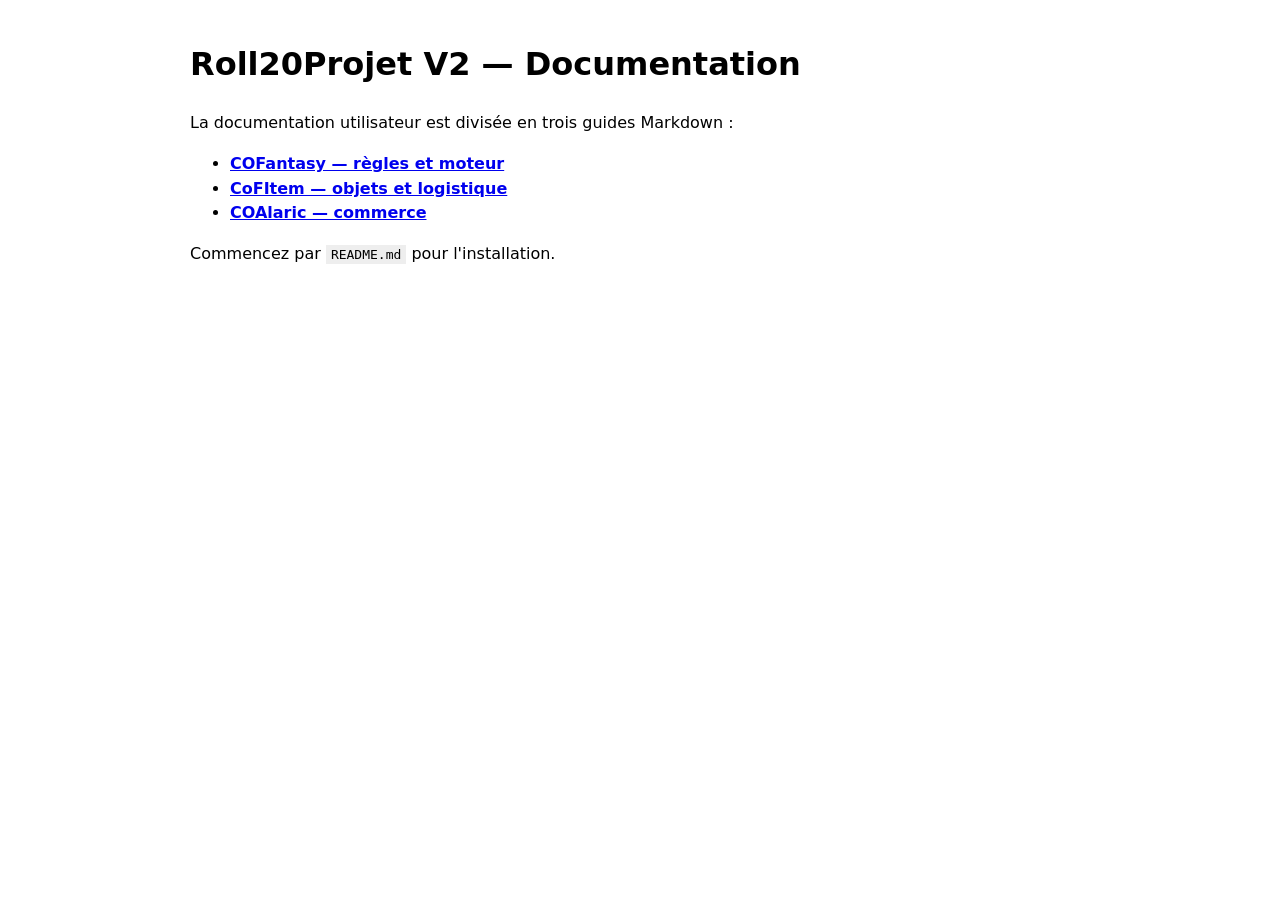
<file: README.html>
<!doctype html><html lang="fr"><head><meta charset="utf-8"><title>Roll20Projet V2 — Documentation</title><style>body{font-family:system-ui;max-width:900px;margin:40px auto;padding:0 20px;line-height:1.55}a{font-weight:700}code{background:#eee;padding:2px 5px}</style></head><body><h1>Roll20Projet V2 — Documentation</h1><p>La documentation utilisateur est divisée en trois guides Markdown :</p><ul><li><a href="COFantasy_GUIDE.md">COFantasy — règles et moteur</a></li><li><a href="CoFItem_GUIDE.md">CoFItem — objets et logistique</a></li><li><a href="COAlaric_GUIDE.md">COAlaric — commerce</a></li></ul><p>Commencez par <code>README.md</code> pour l'installation.</p></body></html>
</file>
<file: docs/guide.css>
:root{--bg:#fbfaf7;--paper:#fff;--ink:#252525;--muted:#666;--line:#ddd5c9;--accent:#6b3f22;--code:#f2eee8}
html{scroll-behavior:smooth} body{max-width:1180px;margin:0 auto;padding:24px 34px 80px;font-family:system-ui,-apple-system,Segoe UI,Roboto,Arial,sans-serif;line-height:1.55;background:var(--bg);color:var(--ink)}
main,body>section{background:var(--paper)} h1,h2,h3,h4{color:var(--accent);line-height:1.2;scroll-margin-top:12px} h1{border-bottom:3px solid var(--accent);padding-bottom:.3em} h2{margin-top:2.3em;border-bottom:1px solid var(--line);padding-bottom:.25em} h3{margin-top:1.65em} a{color:#754018} a:hover{text-decoration-thickness:2px} code{background:var(--code);padding:.08em .3em;border-radius:3px} pre{background:#272522;color:#f7f2e9;padding:14px 16px;border-radius:6px;overflow:auto} pre code{background:none;padding:0;color:inherit} table{border-collapse:collapse;width:100%;margin:1em 0;font-size:.94em} th,td{border:1px solid var(--line);padding:7px 9px;vertical-align:top} th{background:#eee7dd;text-align:left;position:sticky;top:0} blockquote{border-left:4px solid #b99b7d;margin-left:0;padding:.2em 1em;color:#554b43;background:#f6f1ea} #TOC{background:#f2ece4;border:1px solid var(--line);border-radius:8px;padding:12px 18px;margin:1em 0 2em;max-height:55vh;overflow:auto} #TOC>ul{columns:2;column-gap:30px} #TOC li{break-inside:avoid;margin:.15em 0} hr{border:0;border-top:1px solid var(--line);margin:2em 0}.sourceCode{font-size:.93em}
@media(max-width:800px){body{padding:14px}#TOC>ul{columns:1}table{display:block;overflow:auto}th{position:static}}
@media print{body{max-width:none;background:#fff;padding:0}#TOC{max-height:none}.no-print{display:none}a{color:inherit;text-decoration:none}}
</file>
